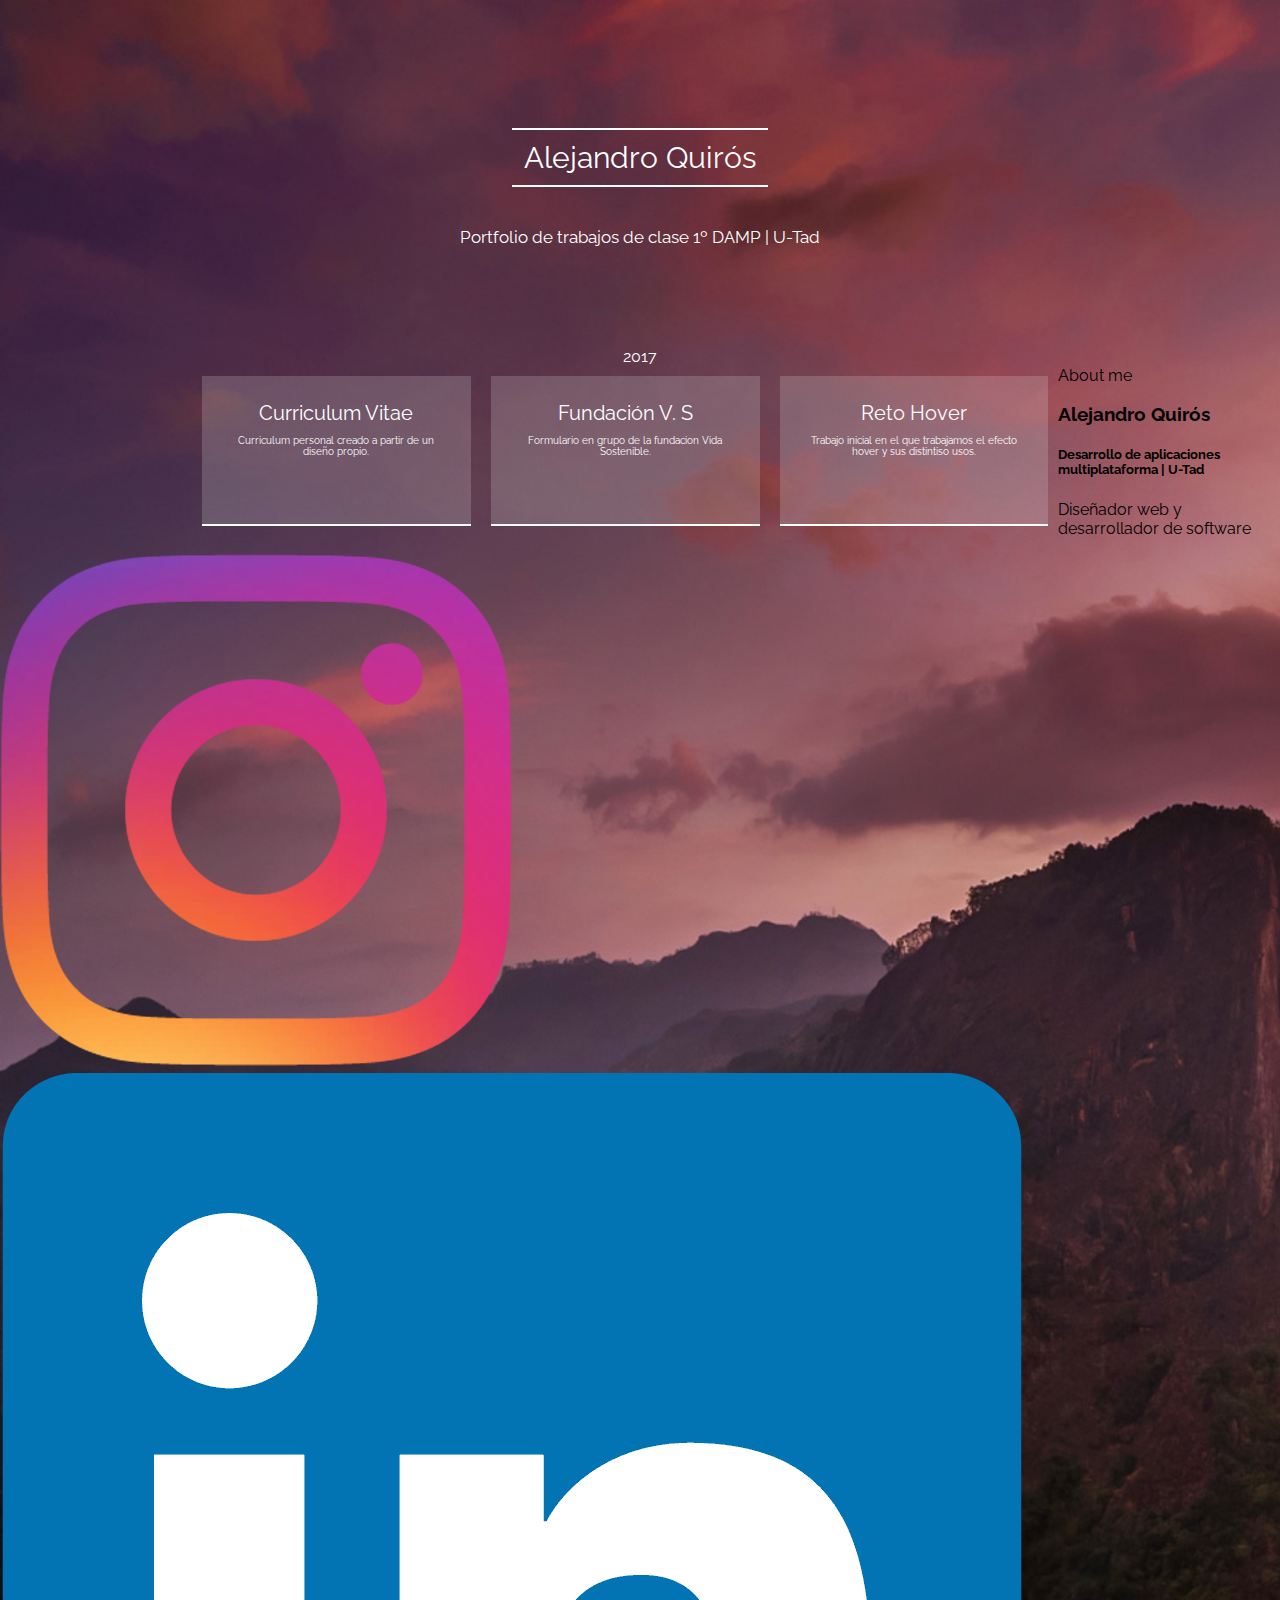
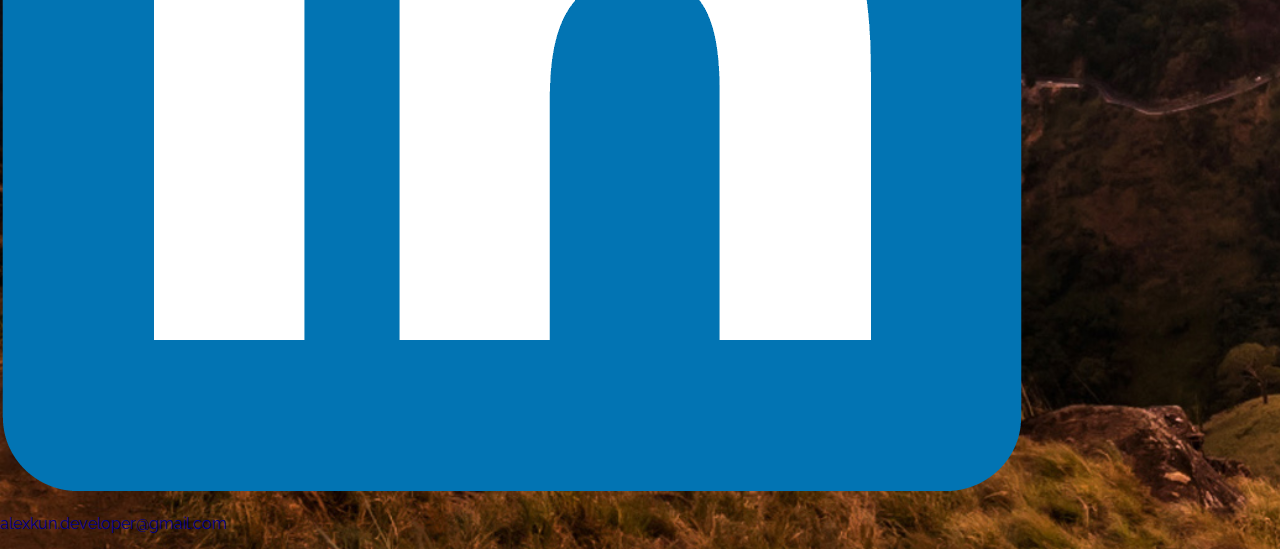
<file: index.html>
﻿<!DOCTYPE html>
<html lang="en" xmlns="http://www.w3.org/1999/xhtml">
<head>
    <meta charset="utf-8" name="viewport" content="width=device-width, initial-scale=1.0, maximum-scale=1.0, user-scalable=0" />
    <title>Alejandro Q - Portfolio </title>
    <link rel="stylesheet" type="text/css" href="css/style.css">
    <script src="js/script.js"></script>
    <link href="https://fonts.googleapis.com/css?family=Open+Sans" rel="stylesheet">
    <link href="https://fonts.googleapis.com/css?family=Raleway" rel="stylesheet"> 
    <link rel="shortcut icon" href="images/redico.png">
</head>
<body >
<div class="title" onclick="down()">Alejandro Quirós</div>
<div class="subtitle" onclick="down()">Portfolio de trabajos de clase 1º DAMP | U-Tad</div>
<div class="container" onclick="down()">

    <div class="asidemenu">
        <div class="separateline">2017</div>
        <div class="cont" id="id01">
            <!--Contenido con JSON -->
        </div>
            
        
    </div>
</div>
<div class="footerOff" onclick="aboutmeOff()" id="footer">
    About me
    
        <div class="aboutinfo">
            <div class="personalpic"></div>

            <h3>Alejandro Quirós</h3>
            <h5>Desarrollo de aplicaciones multiplataforma | U-Tad</h5>
            <p>Diseñador web y desarrollador de software</p>
            <a href="http://www.instagram.com/alexq96" class="social"  target="blank"><img src="images/logos/insta.png" class="social" alt="Alternate Text"/></a>
            <a href="https://www.linkedin.com/in/alejandro-quir%C3%B3s-navarro-492161120/" target="blank" class="social"><img src="images/logos/linkedin.png" class="social" alt="Alternate Text" /></a>
            <p class="email">alexkun.developer@gmail.com</p>
    </div>
    
</div>
</body>
</html>
</file>
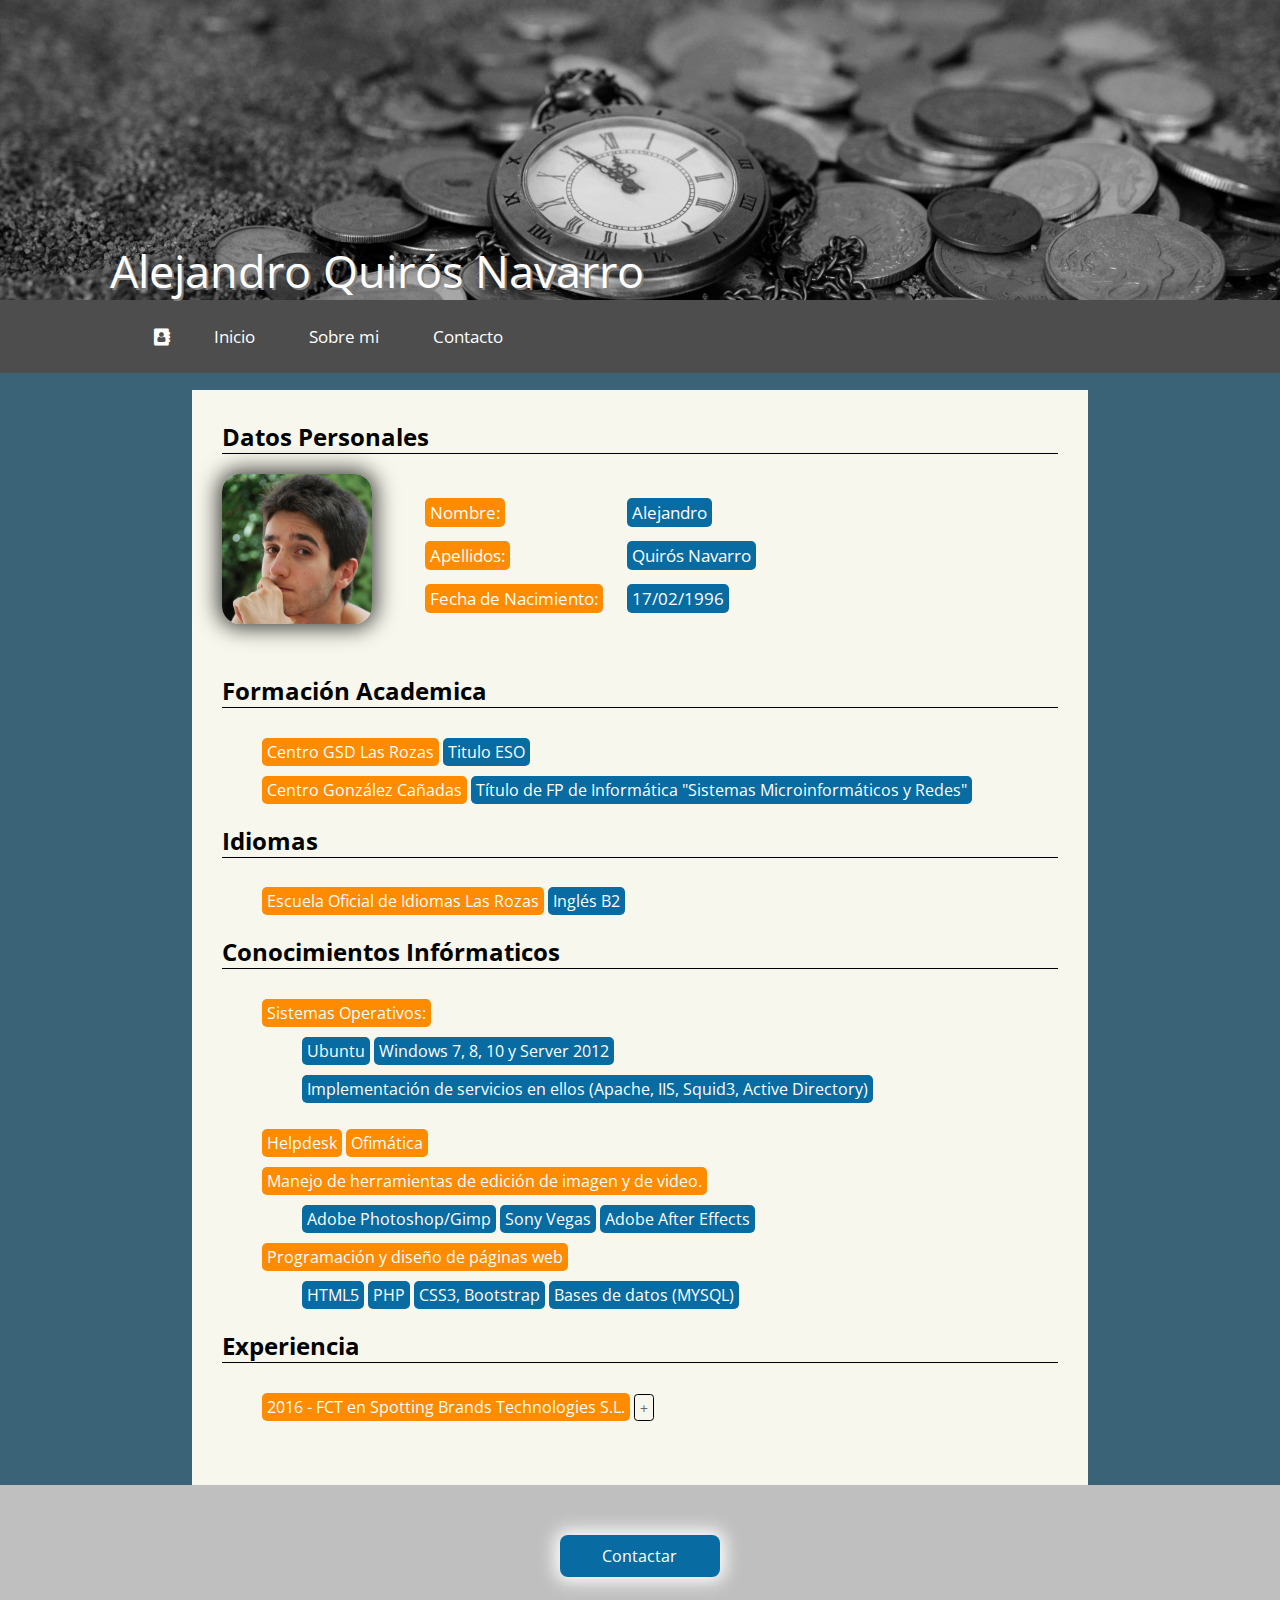
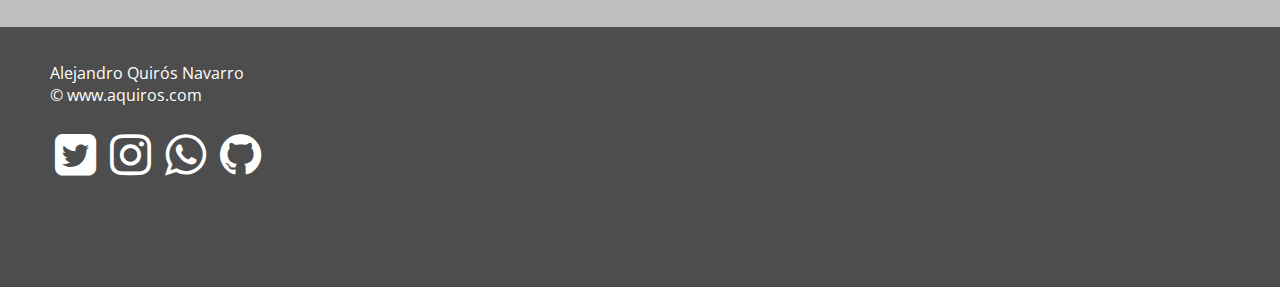
<file: cv/index.html>
﻿<!DOCTYPE html>
<html>
    <head>
        <meta charset="UTF-8">
        <title>Curriculum Vitae - Inicio</title>
         <link rel="stylesheet" type="text/css" href="css/style.css">
        <link rel="stylesheet" href="css/font-awesome.css">
        <link href="https://fonts.googleapis.com/css?family=Open+Sans" rel="stylesheet">
    </head>
    <body>
    <header>
        <div class="headerback">
            <p>Alejandro Quirós Navarro</p>
        </div>
        <nav class="navbar">
            
            <ul>
                <li><i class="fa fa-address-book" aria-hidden="true"></i></li>
                <li><a href="index.html">Inicio</a></li>
                <li><a href="aboutme.html">Sobre mi</a></li>
                <li><a href="contact.html">Contacto</a></li>
            </ul>
        </nav>
    </header>
    <div class="container ">
    <h2 class="subtitlediv">Datos Personales</h2>
        <div class="personaldata">
            <img class="adminpic <!--fa-spin-->" src="images/web.png" alt="profile picture" />
            <p>
                <table>
                    <tr>
                        <td>
                            <span class="orangediv">Nombre:</span>
                        </td>
                        <td>
                            <span class="bluediv">Alejandro</span>
                        </td>
                    </tr>
                    <tr>
                        <td>
                            <span class="orangediv">Apellidos:</span>
                        </td>
                        <td>
                            <span class="bluediv">Quirós Navarro</span>
                        </td>
                    </tr>
                    <tr>
                        <td>
                            <span class="orangediv">Fecha de Nacimiento:</span>
                        </td>
                        <td>
                            <span class="bluediv">17/02/1996</span>
                        </td>
                    </tr>
                </table>

            
        </div>
        <div class="section">
            <h2 class="subtitlediv">Formación Academica</h2>
            <ul>
               <li><span class="orangediv">Centro GSD Las Rozas</span> <span class="bluediv">Titulo ESO</span></li>
                <li><span class="orangediv">Centro González Cañadas</span> <span class="bluediv">Título de FP de
                Informática "Sistemas Microinformáticos y Redes"</span></li>
            </ul>

            <h2 class="subtitlediv">Idiomas</h2>
            <ul>
                <li><span class="orangediv">Escuela Oficial de Idiomas Las Rozas</span> <span class="bluediv">Inglés B2</span></li>

            </ul>
            <h2 class="subtitlediv">Conocimientos Infórmaticos</h2>
            <ul>
                <li> <span class="orangediv">Sistemas Operativos:</span> <br />
                    <ul>
                        <li class="bluediv">Ubuntu</li>
                        
                       <li class="bluediv"> Windows 7, 8, 10 y Server 2012</li>
                        
                        <li class="bluediv">Implementación de servicios en ellos (Apache, IIS, Squid3, Active Directory)</li>
                        
                    </ul>
                </li>
                </ul>
            <ul>
                <li class="orangediv">Helpdesk</li>
                <li class="orangediv">Ofimática</li>
                <li>
                    <span class="orangediv">Manejo de herramientas de edición de imagen y de video.</span>
                    <ul>
                        <li class="bluediv">Adobe Photoshop/Gimp</li>
                        <li class="bluediv">Sony Vegas</li>
                        <li class="bluediv">Adobe After Effects</li>
                    </ul>
                </li>
                <li><span class="orangediv">Programación y diseño de páginas web</span>
    <ul>
        <li class="bluediv">HTML5</li>
        <li class="bluediv">PHP</li>
        <li class="bluediv">CSS3, Bootstrap</li>
        <li class="bluediv">Bases de datos (MYSQL)</li>
    </ul>
</li>
            </ul>
            <h2 class="subtitlediv">Experiencia</h2>
            
            <div>
                <input type="checkbox" class="read-more-state" id="post-2" />

                
                    <span class="orangediv leftmarg"> 2016 - FCT en Spotting Brands Technologies S.L.</span>

                    <label for="post-1" class="read-more-trigger"></label>
            </div>

            <div>
                <input type="checkbox" class="read-more-state" id="post-1" />

                <ul class="read-more-wrap leftmarg">
                    <li class="read-more-target bluediv">Programación y diseño web.</li>
                    <li class="read-more-target bluediv">
                        Creación e implementación de portal web y sistema de
                        reportes dedicados a tiendas de telefonía.
                    </li>
                    <li class="read-more-target bluediv">Maquetación de la web <a target="_blank" href="http://www.mastelecomunicaciones.es">www.mastelecomunicaciones.es</a></li>
                </ul>

                
            </div>





        </div>
    </div>
    <div class="subfooter">
        <div class="contactbutton">
            <a href="contact.html">Contactar</a> 
        </div>
    </div>
    <div class="footer">

            <div class="footerpart">
                Alejandro Quirós Navarro<br />
                © www.aquiros.com <br />
                <div class="footericons1">
                    <i class="fa fa-twitter-square footericons fa-3x" aria-hidden="true"></i> 
                    <i class="fa fa-instagram footericons fa-3x" aria-hidden="true"></i>
                    <i class="fa fa-whatsapp footericons fa-3x" aria-hidden="true"></i>
                    <i class="fa fa-github footericons fa-3x" aria-hidden="true"></i>

                </div>
            </div>
            

    </div>
    </body>
</html>
</file>
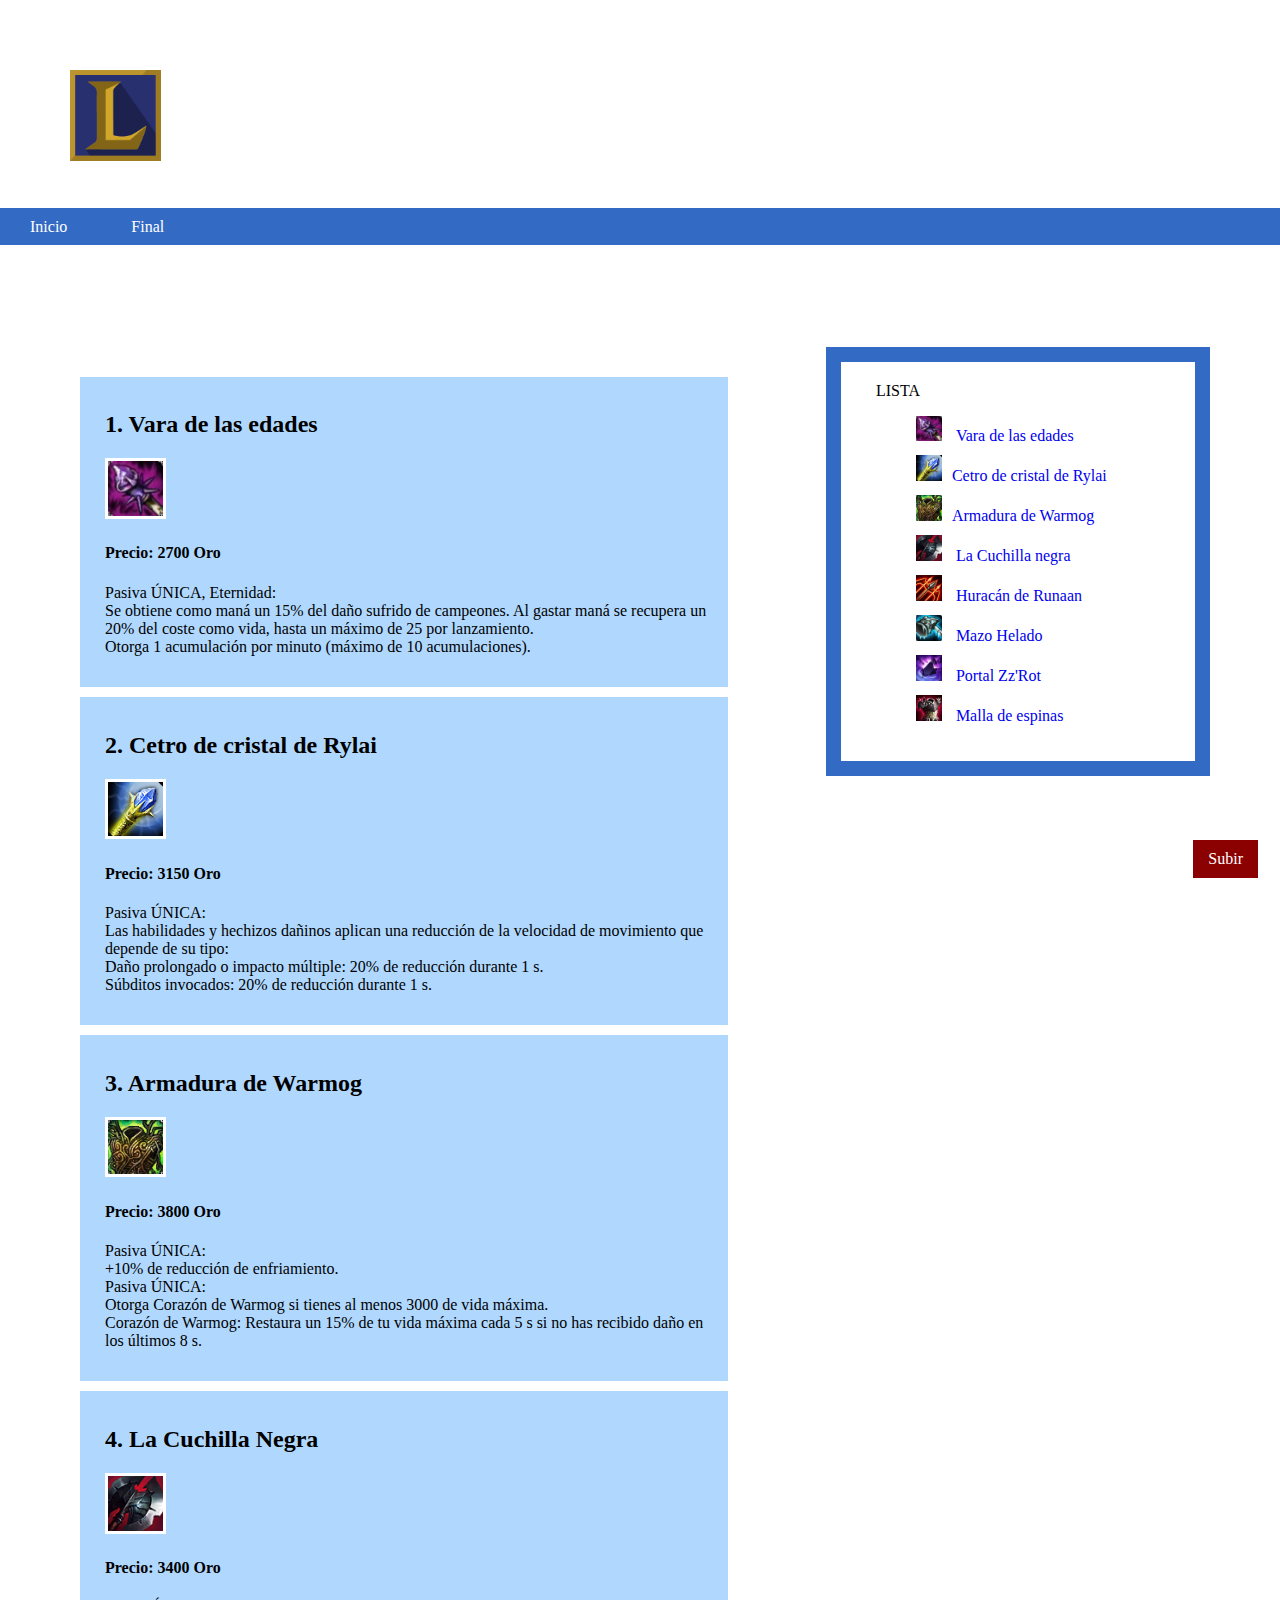
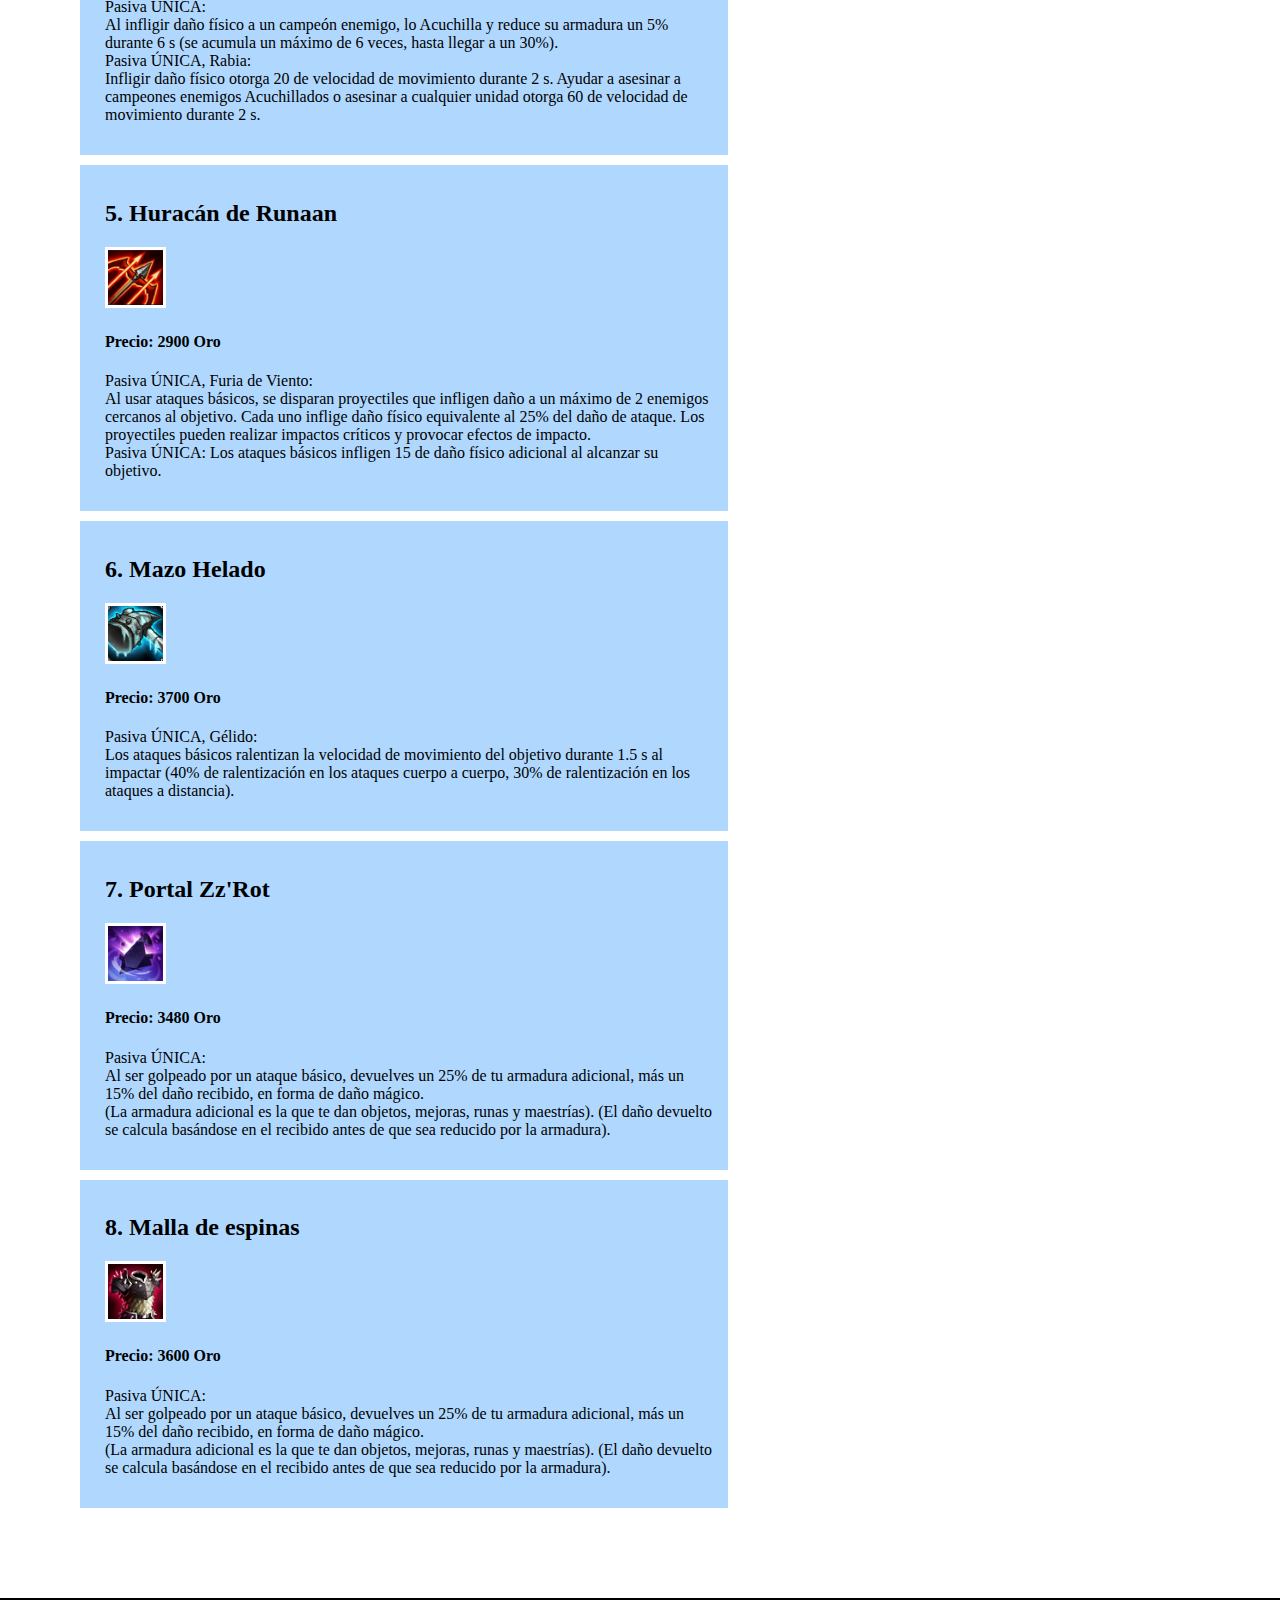
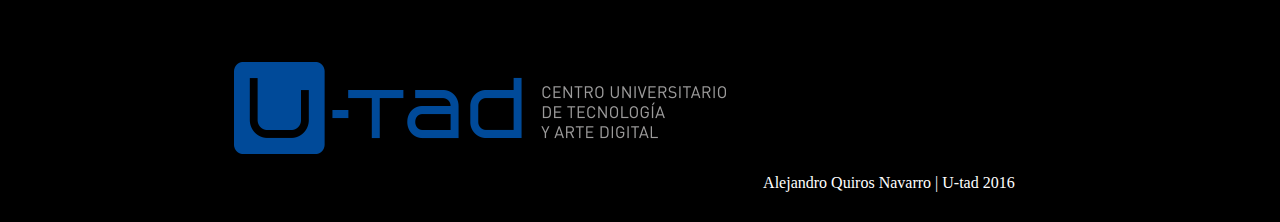
<file: glosario/index.html>
﻿<!DOCTYPE html>

<html lang="es" xmlns="http://www.w3.org/1999/xhtml">
<head>
    <meta charset="utf-8" />
    <title>LM_UD1_A06_Glosario_HTML</title>
    <link rel="stylesheet" type="text/css" href="css/style.css">
</head>
<body>

    <header  id="inicio">
        <img alt="imagen" src="images/icon.png" /><h1>League of Legends</h1>
    </header>
    <nav>
        <ul class="navmenu">
            <li><a href="#inicio">Inicio</a></li>
            
            <li><a href="#final">Final</a></li>
        </ul>
    </nav>



<div class="container">
    <h1 class="titlecolor">Lista de Objetos Favoritos</h1>


<div class="section">
    <article id="vara">
        <div class="firstitem">
            <h2>1. Vara de las edades</h2>
            <img src="images/rodages.jpeg" alt="img1" />
        </div>
    <h4>Precio: 2700 Oro</h4>
    <p>
        Pasiva ÚNICA, Eternidad:<br /> Se obtiene como maná un 15% del daño sufrido de campeones. Al gastar maná se recupera un 20% del coste como vida, hasta un máximo de 25 por lanzamiento.<br />
        Otorga 1 acumulación por minuto (máximo de 10 acumulaciones).
    </p>
    </article>

    <article id="rylai">
        <h2>2. Cetro de cristal de Rylai</h2>
        <img src="images/rylai.png" alt="img2" />
        <h4>Precio: 3150 Oro</h4>
        <p>
            Pasiva ÚNICA: <br />Las habilidades y hechizos dañinos aplican una reducción de la velocidad de movimiento que depende de su tipo:<br />

            Daño prolongado o impacto múltiple: 20% de reducción durante 1 s.<br />
            Súbditos invocados: 20% de reducción durante 1 s.

        </p>
    </article>

    <article id="armadura">
        <h2>3. Armadura de Warmog</h2>
        <img src="images/warmog.png" alt="img3" />
        <h4>Precio: 3800 Oro</h4>
        <p>
            Pasiva ÚNICA:<br /> +10% de reducción de enfriamiento.<br />
            Pasiva ÚNICA:<br /> Otorga Corazón de Warmog si tienes al menos 3000 de vida máxima.<br />

            Corazón de Warmog: Restaura un 15% de tu vida máxima cada 5 s si no has recibido daño en los últimos 8 s.<br />
        </p>
    </article>

    <article id="cuchilla">
        <h2>4. La Cuchilla Negra</h2>
        <img src="images/cuchilla.png" alt="img4" />
        <h4>Precio: 3400 Oro</h4>
        <p>
            Pasiva ÚNICA: <br />Al infligir daño físico a un campeón enemigo, lo Acuchilla y reduce su armadura un 5% durante 6 s (se acumula un máximo de 6 veces, hasta llegar a un 30%).<br />
            Pasiva ÚNICA, Rabia: <br />Infligir daño físico otorga 20 de velocidad de movimiento durante 2 s. Ayudar a asesinar a campeones enemigos 
            Acuchillados o asesinar a cualquier unidad otorga 60 de velocidad de movimiento durante 2 s.
        </p>
    </article>

    <article id="huracan">
        <h2>5. Huracán de Runaan</h2>
        <img src="images/huracan.png" alt="img5" />
        <h4>Precio: 2900 Oro</h4>
        <p>
            Pasiva ÚNICA, Furia de Viento:<br /> Al usar ataques básicos, se disparan proyectiles que infligen daño a un máximo de 2 enemigos 
            cercanos al objetivo. Cada uno inflige daño físico equivalente al 25% del daño de ataque. Los proyectiles pueden realizar impactos críticos y provocar efectos de impacto.<br />
            Pasiva ÚNICA: Los ataques básicos infligen 15 de daño físico adicional al alcanzar su objetivo.
        </p>
    </article>

    <article id="mazo">
        <h2>6. Mazo Helado</h2>
        <img src="images/mazo.png" alt="img6" />
        <h4>Precio: 3700 Oro</h4>
        <p>
            Pasiva ÚNICA, Gélido:<br /> Los ataques básicos ralentizan la velocidad de movimiento del objetivo durante 1.5 s al impactar 
            (40% de ralentización en los ataques cuerpo a cuerpo, 30% de ralentización en los ataques a distancia).
        </p>
    </article>

    <article id="zz">
        <h2>7. Portal Zz'Rot</h2>
        <img src="images/portal.png" alt="img7" />
        <h4>Precio: 3480 Oro</h4>
        <p>
            Pasiva ÚNICA:<br /> Al ser golpeado por un ataque básico, devuelves un 25% de tu armadura adicional, más un 15% del daño recibido, en forma de daño mágico.<br />

            (La armadura adicional es la que te dan objetos, mejoras, runas y maestrías).
            (El daño devuelto se calcula basándose en el recibido antes de que sea reducido por la armadura).
        </p>
    </article>

    <article id="malla">
        <h2>8. Malla de espinas</h2>
        <img src="images/malla.png" alt="img8" />
        <h4>Precio: 3600 Oro</h4>
        <p>
            Pasiva ÚNICA:<br /> Al ser golpeado por un ataque básico, devuelves un 25% de tu armadura adicional, más un 15% del daño recibido, en forma de daño mágico.<br />

            (La armadura adicional es la que te dan objetos, mejoras, runas y maestrías).
            (El daño devuelto se calcula basándose en el recibido antes de que sea reducido por la armadura).
        </p>
    </article>
</div>




<aside>
    <span class="lista">Lista</span> <br />
    <ul class="sidebar">
        <li> <img alt="img8" src="images/rodages.jpeg" class="icon" />  <a href="#vara">Vara de las edades</a></li>
        <li><img  alt="img8" src="images/rylai.png" class="icon" /><a href="#rylai">Cetro de cristal de Rylai</a></li>
        <li><img  alt="img8" src="images/warmog.png" class="icon" /><a href="#armadura">Armadura de Warmog</a></li>
        <li><img  alt="img8" src="images/cuchilla.png" class="icon" /><a href="#cuchilla"> La Cuchilla negra</a></li>
        <li><img alt="img8" src="images/huracan.png" class="icon" /><a href="#huracan"> Huracán de Runaan</a></li>
        <li><img alt="img8" src="images/mazo.png" class="icon" /><a href="#mazo"> Mazo Helado</a></li>
        <li><img alt="img8" src="images/portal.png" class="icon" /><a href="#zz"> Portal Zz'Rot</a></li>
        <li><img alt="img8" src="images/malla.png" class="icon" /><a href="#malla"> Malla de espinas</a></li>
    </ul>
</aside>







</div>
    <div class="goup">
        <a href="#inicio">Subir</a>
    </div>
<footer id="final">
<img src="images/logo.png"  alt="img8"/> Alejandro Quiros Navarro | U-tad 2016 
</footer>

</body>
</html>
</file>
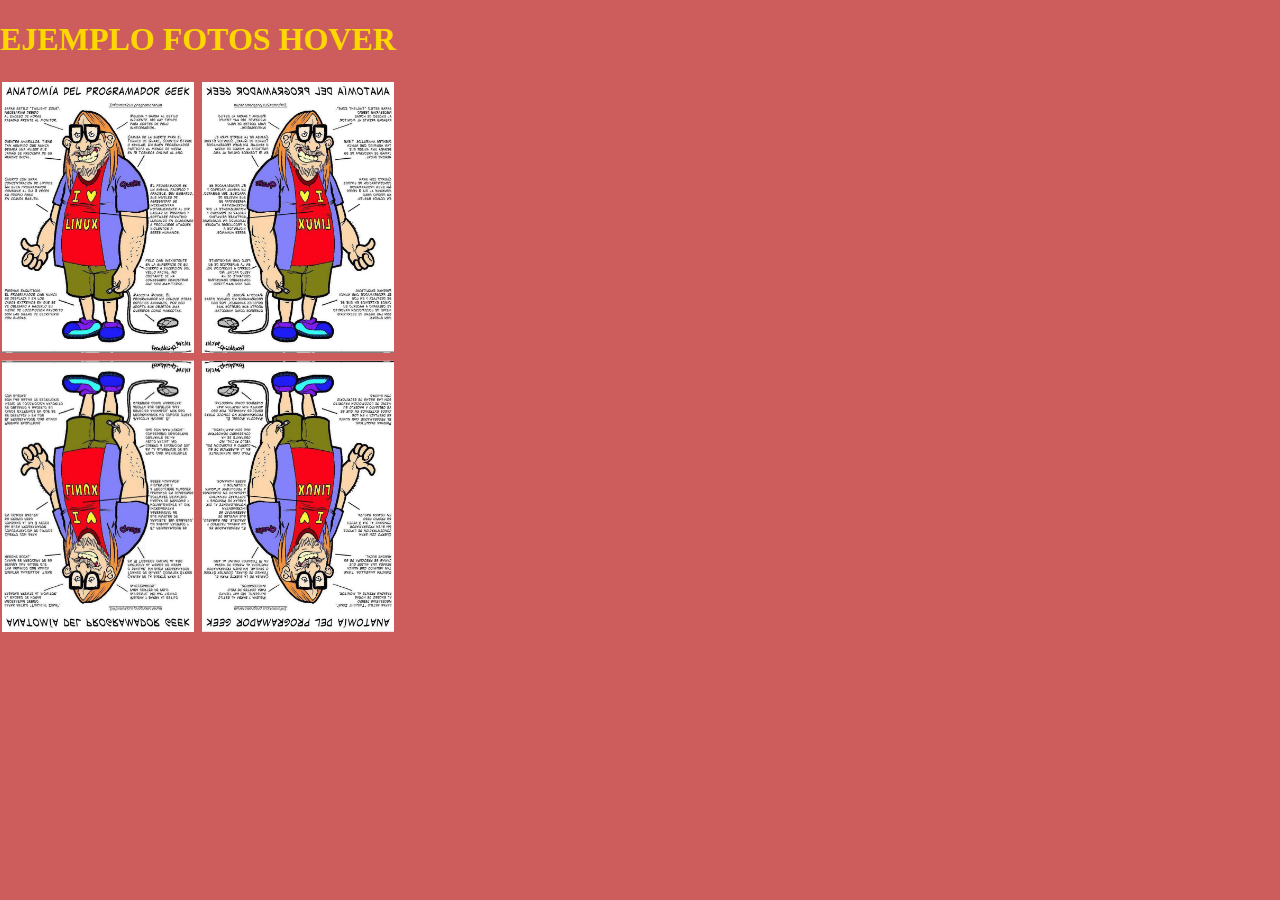
<file: reto/index.html>
﻿<!DOCTYPE html>

<html lang="en" xmlns="http://www.w3.org/1999/xhtml">
<head>
    <meta charset="utf-8" />
    <link rel="stylesheet" type="text/css" href="css/style.css">
    <title>Fotos hover</title>
</head>
<body>
<h1>EJEMPLO FOTOS HOVER</h1>

<img src="images/geek.jpg" alt="geek" />

<img class="rotateH img2" src="images/geek.jpg" alt="geek" /><br />

<img class="rotateV img3" src="images/geek.jpg" alt="geek" />

<img class="rotateV img4" src="images/geek.jpg" alt="geek" />
</body>
</html>
</file>
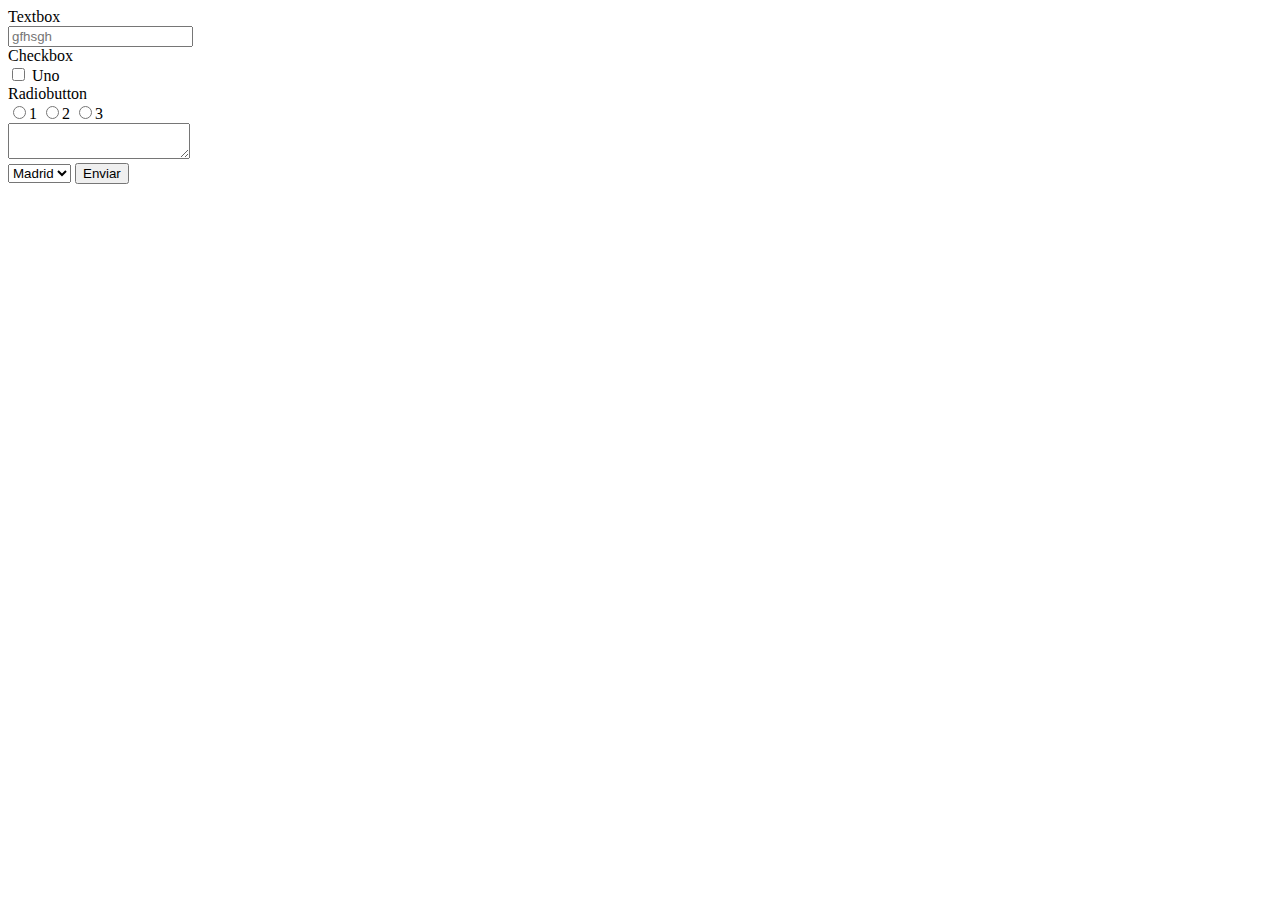
<file: formulario/teoria/index.html>
<!DOCTYPE html>

<html lang="en" xmlns="http://www.w3.org/1999/xhtml">
<head>
    <meta charset="utf-8" />
    <title></title>
    </head>
    <body>
        <form action="pagina.php" method="POST">
            Textbox<br />
            <input type="text" name="text" placeholder="gfhsgh"  /><br />

            Checkbox<br />
            <input type="checkbox" name="uno" value="uno" id="unocheck"/> <label for="unocheck">Uno</label>

            <br />
            Radiobutton<br />
            <input type="radio" name="edad" value="1" />1
            <input type="radio" name="edad" value="2" />2
            <input type="radio" name="edad" value="3" />3

            <br />
            <textarea></textarea>

            <br />
            <select name="provincia">
            <option>Madrid</option>
                <option value="madrid">Madrid</option>
                <option>Madrid</option>
                <option>Madrid</option>
            </select>

            <input type="submit" value="Enviar" />
        </form>
    </body>
</file>
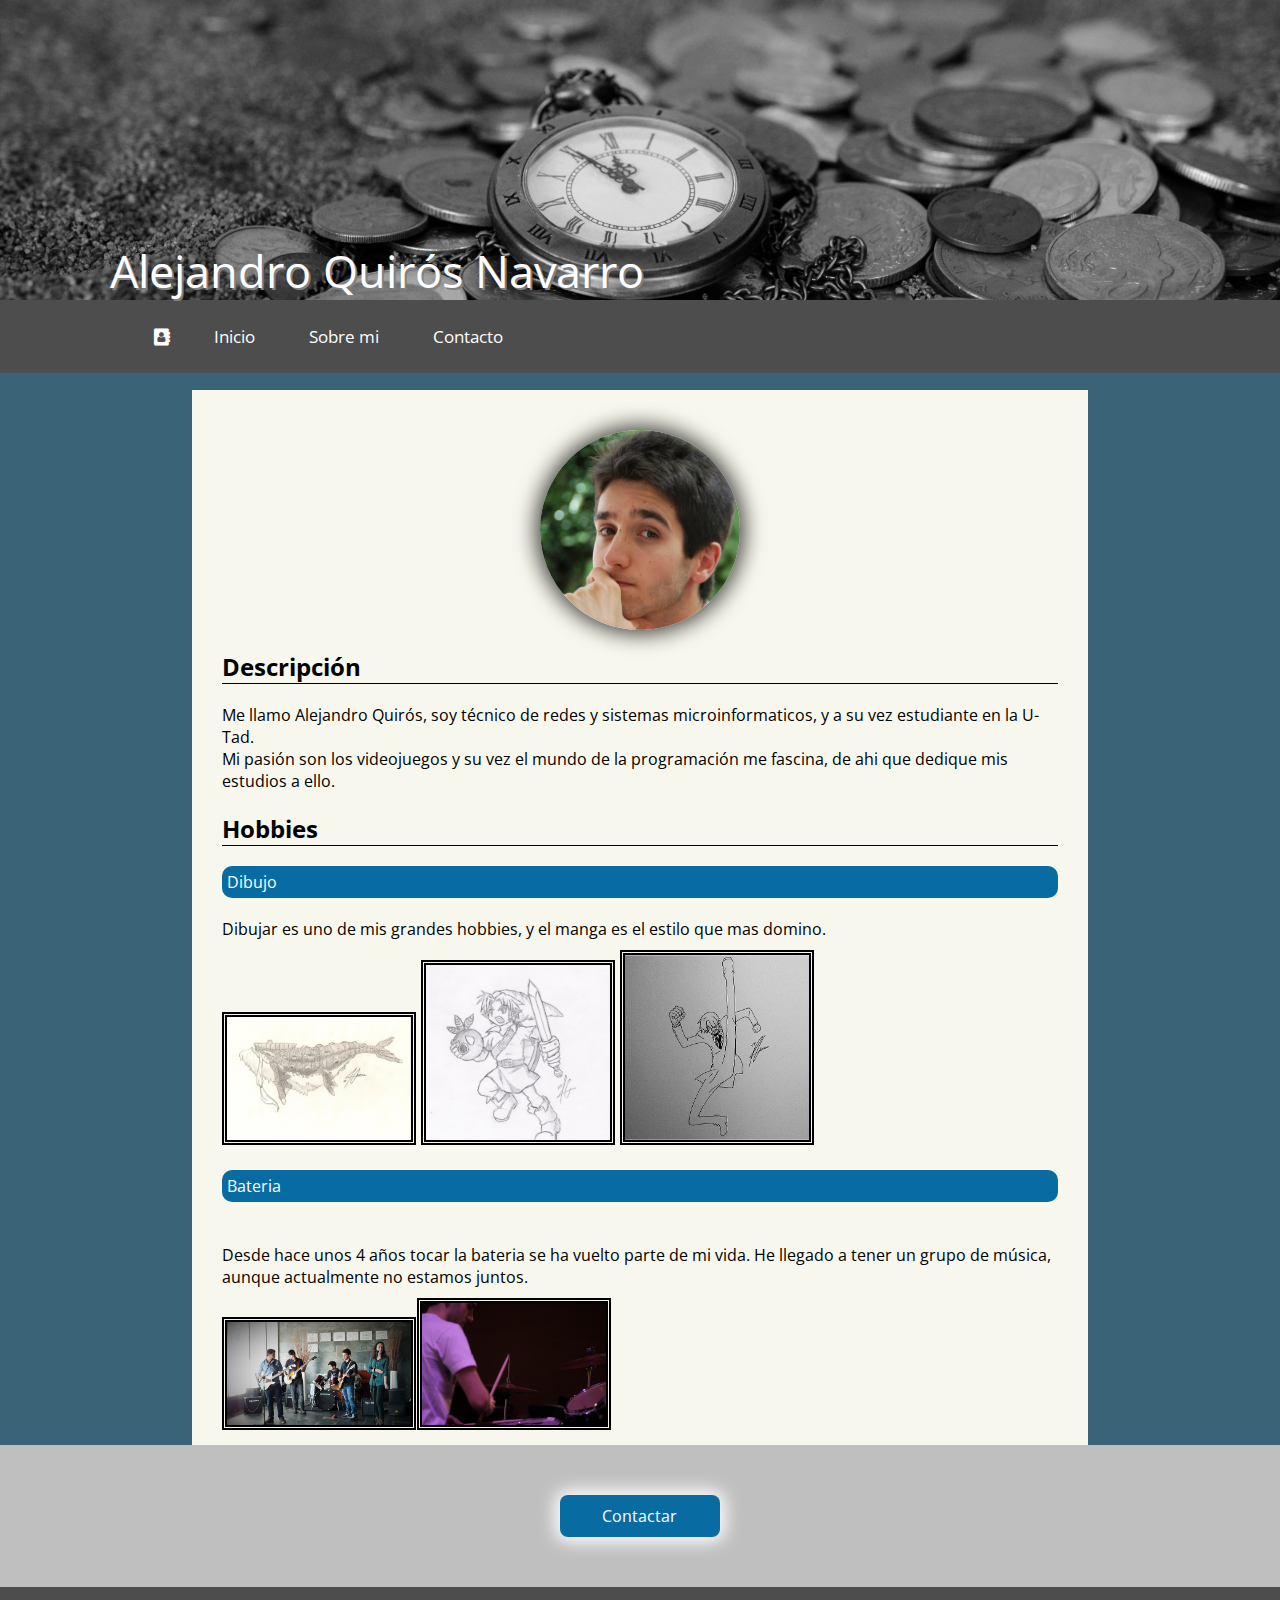
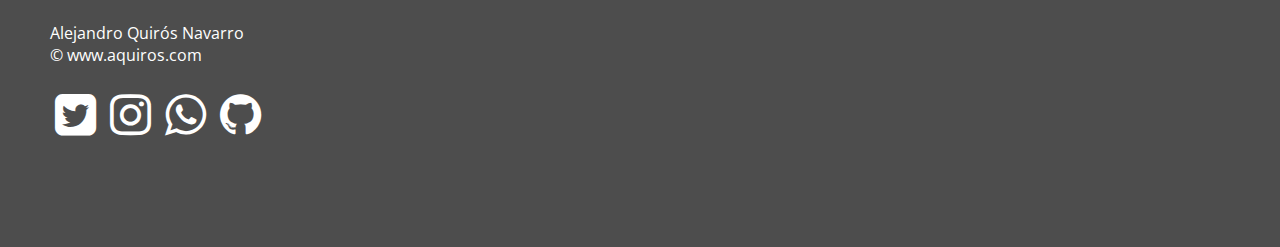
<file: cv/aboutme.html>
﻿<!DOCTYPE html>
<html>
    <head>
        <meta charset="UTF-8">
        <title>Curriculum Vitae - Sobre mi</title>
         <link rel="stylesheet" type="text/css" href="css/style.css">
        <link rel="stylesheet" href="css/font-awesome.css">
        <link href="https://fonts.googleapis.com/css?family=Open+Sans" rel="stylesheet">
    </head>
    <body>
    <header>
        <div class="headerback">
            <p>Alejandro Quirós Navarro</p>
        </div>
        <nav class="navbar">
            
            <ul>
                <li><i class="fa fa-address-book" aria-hidden="true"></i></li>
                <li><a href="index.html">Inicio</a></li>
                <li><a href="aboutme.html">Sobre mi</a></li>
                <li><a href="contact.html">Contacto</a></li>
            </ul>
        </nav>
    </header>
    <div class="container ">
    
        <div class="section">
            <img class="hobbiepic" src="images/web.png" alt="profile picture" />
            <h2 class="subtitlediv">Descripción</h2>
            <p>
                Me llamo Alejandro Quirós, soy técnico de redes y sistemas microinformaticos, y a su vez estudiante en la U-Tad.<br>
                Mi pasión son los videojuegos y su vez el mundo de la programación me fascina, de ahi que dedique mis estudios a ello.
            </p>

            <h2 class="subtitlediv">Hobbies</h2>
            <div class="hobsec">Dibujo</div>
                Dibujar es uno de mis grandes hobbies, y el manga es el estilo que mas domino.
                <br>
            <img src="images/narishu.jpg" alt="" class="imghob">
            <img src="images/link.jpg" alt="" class="imghob">
            <img src="images/sanji.png" alt="" class="imghob">

            <div class="hobsec">Bateria</div><br>
            Desde hace unos 4 años tocar la bateria se ha vuelto parte de mi vida. He llegado a tener un grupo de música, aunque actualmente
            no estamos juntos.
                <br>
            <img src="images/bateria.jpg" alt="" class="imghob"><img src="images/bateria2.jpg" alt="" class="imghob">



        </div>
    </div>
    <div class="subfooter">
        <div class="contactbutton">
            <a href="contact.html">Contactar</a> 
        </div>
    </div>
    <div class="footer">

            <div class="footerpart">
                Alejandro Quirós Navarro<br />
                © www.aquiros.com <br />
                <div class="footericons1">
                    <i class="fa fa-twitter-square footericons fa-3x" aria-hidden="true"></i> 
                    <i class="fa fa-instagram footericons fa-3x" aria-hidden="true"></i>
                    <i class="fa fa-whatsapp footericons fa-3x" aria-hidden="true"></i>
                    <i class="fa fa-github footericons fa-3x" aria-hidden="true"></i>

                </div>
            </div>
            

    </div>
    </body>
</html>
</file>
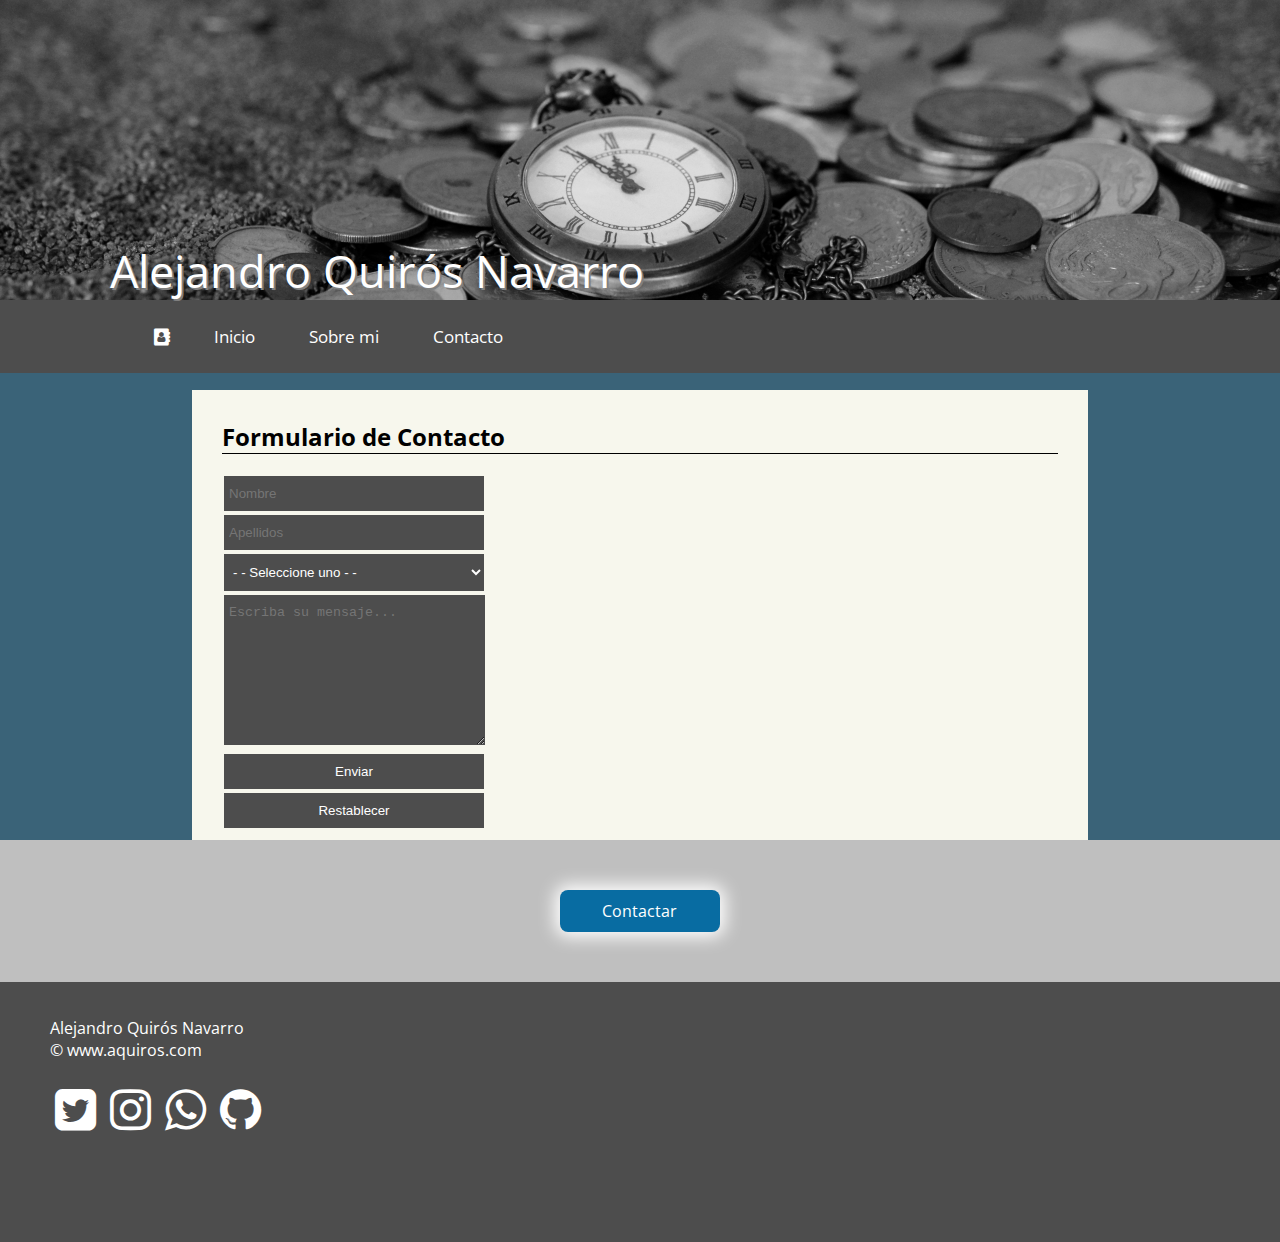
<file: cv/contact.html>
﻿<!DOCTYPE html>
<html>
    <head>
        <meta charset="UTF-8">
        <title>Curriculum Vitae - Contacto</title>
         <link rel="stylesheet" type="text/css" href="css/style.css">
        <link rel="stylesheet" href="css/font-awesome.css">
        <link href="https://fonts.googleapis.com/css?family=Open+Sans" rel="stylesheet">
    </head>
    <body>
    <header>
        <div class="headerback">
            <p>Alejandro Quirós Navarro</p>
        </div>
        <nav class="navbar">
            
            <ul>
                <li><i class="fa fa-address-book" aria-hidden="true"></i></li>
                <li><a href="index.html">Inicio</a></li>
                <li><a href="aboutme.html">Sobre mi</a></li>
                <li><a href="contact.html">Contacto</a></li>
            </ul>
        </nav>
    </header>
    <div class="container ">
    <h2 class="subtitlediv">Formulario de Contacto</h2>
        <form action="submit.html" method="POST">
            <input type="text" name="name" value="" placeholder="Nombre" required /><br />
            <input type="text" name="surname" value="" placeholder="Apellidos" required/><br />
            <select>
                <option>- - Seleccione uno - -</option>
                <option>Hombre</option>
                <option>Mujer</option>
                <option>Otro</option>
            </select><br />
            <textarea placeholder="Escriba su mensaje..."></textarea>  
            <br />   
            <input type="submit"  value="Enviar" /><br />
            <input type="reset" value="Restablecer" />  
                 
        </form>



    </div>
    <div class="subfooter">
        <div class="contactbutton">
            <a href="#">Contactar</a> 
        </div>
    </div>
    <div class="footer">

            <div class="footerpart">
                Alejandro Quirós Navarro<br />
                © www.aquiros.com <br />
                <div class="footericons1">
                    <i class="fa fa-twitter-square footericons fa-3x" aria-hidden="true"></i> 
                    <i class="fa fa-instagram footericons fa-3x" aria-hidden="true"></i>
                    <i class="fa fa-whatsapp footericons fa-3x" aria-hidden="true"></i>
                    <i class="fa fa-github footericons fa-3x" aria-hidden="true"></i>

                </div>
            </div>
            

    </div>
    </body>
</html>
</file>
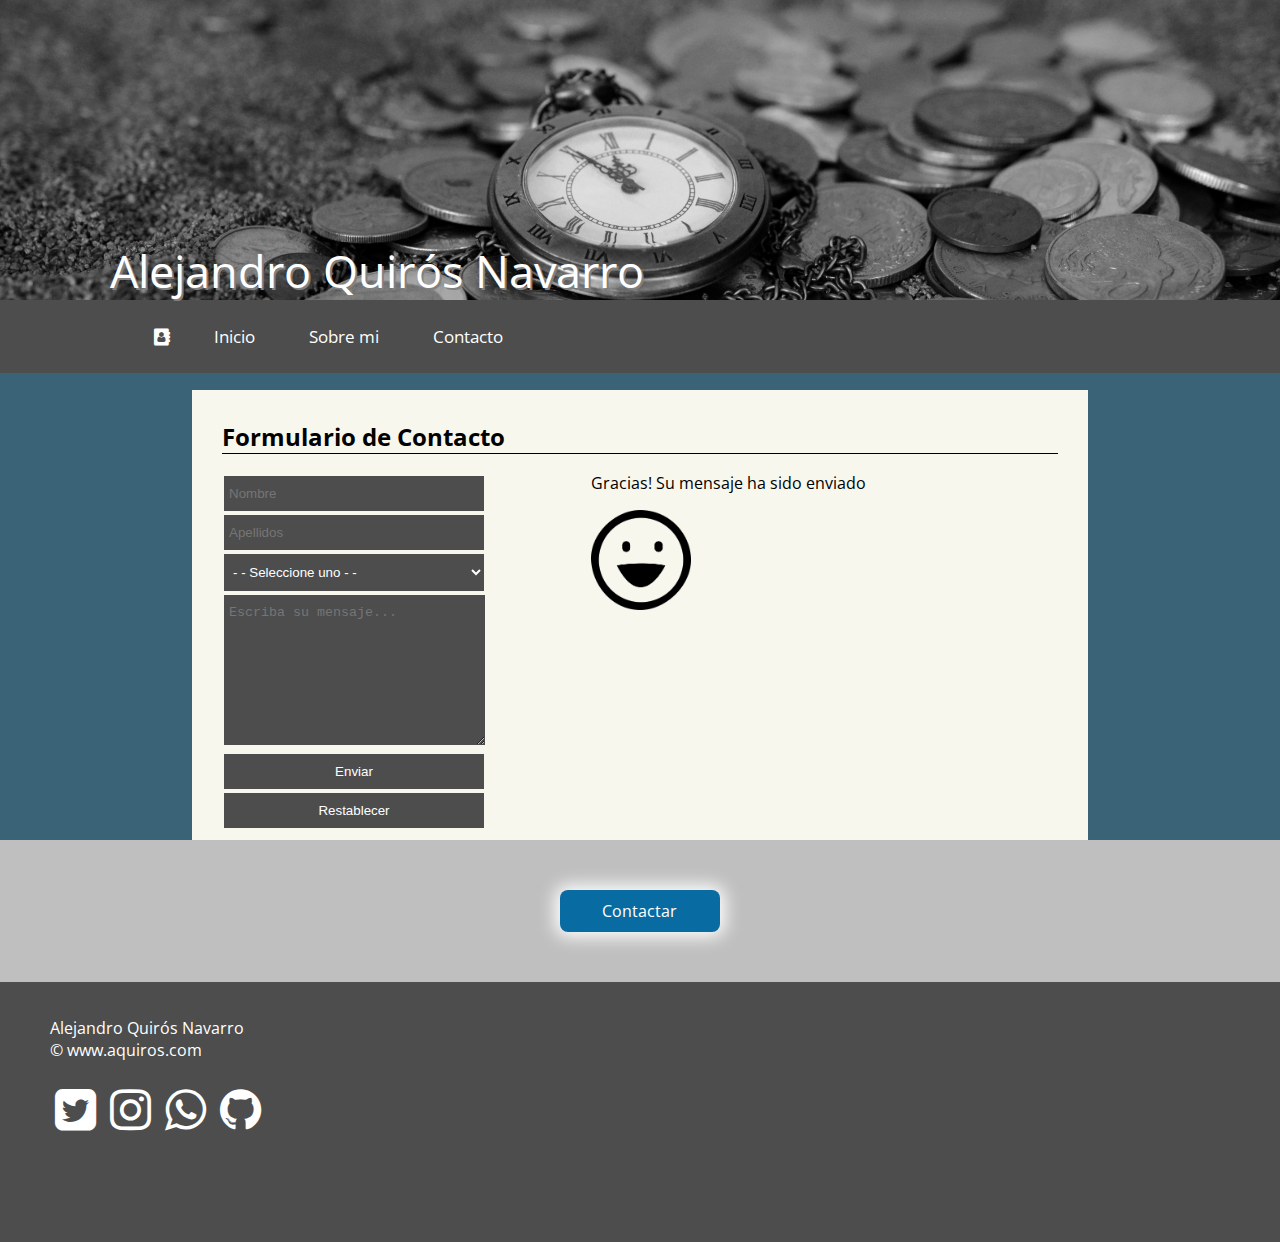
<file: cv/submit.html>
﻿<!DOCTYPE html>
<html>
    <head>
        <meta charset="UTF-8">
        <title>Curriculum Vitae - Contacto</title>
         <link rel="stylesheet" type="text/css" href="css/style.css">
        <link rel="stylesheet" href="css/font-awesome.css">
        <link href="https://fonts.googleapis.com/css?family=Open+Sans" rel="stylesheet">
    </head>
    <body>
    <header>
        <div class="headerback">
            <p>Alejandro Quirós Navarro</p>
        </div>
        <nav class="navbar">
            
            <ul>
                <li><i class="fa fa-address-book" aria-hidden="true"></i></li>
                <li><a href="index.html">Inicio</a></li>
                <li><a href="aboutme.html">Sobre mi</a></li>
                <li><a href="contact.html">Contacto</a></li>
            </ul>
        </nav>
    </header>
    <div class="container ">
    <h2 class="subtitlediv">Formulario de Contacto</h2>
        <form action="submit.html" method="POST">
            <input type="text" name="name" value="" placeholder="Nombre" required /><br />
            <input type="text" name="surname" value="" placeholder="Apellidos" required /><br />
            <select>
                <option>- - Seleccione uno - -</option>
                <option>Hombre</option>
                <option>Mujer</option>
                <option>Otro</option>
            </select><br />
            <textarea placeholder="Escriba su mensaje..."></textarea>
            <br />
            <input type="submit" value="Enviar" /><br />
            <input type="reset" value="Restablecer" />

        </form>
        <div class="greetings">
            <p>Gracias! Su mensaje ha sido enviado</p>
            <img class="smile" src="images/smile.png" alt="smile" />
            
        </div>



    </div>
    <div class="subfooter">
        <div class="contactbutton">
            <a href="#">Contactar</a> 
        </div>
    </div>
    <div class="footer">

            <div class="footerpart">
                Alejandro Quirós Navarro<br />
                © www.aquiros.com <br />
                <div class="footericons1">
                    <i class="fa fa-twitter-square footericons fa-3x" aria-hidden="true"></i> 
                    <i class="fa fa-instagram footericons fa-3x" aria-hidden="true"></i>
                    <i class="fa fa-whatsapp footericons fa-3x" aria-hidden="true"></i>
                    <i class="fa fa-github footericons fa-3x" aria-hidden="true"></i>

                </div>
            </div>
            

    </div>
    </body>
</html>
</file>
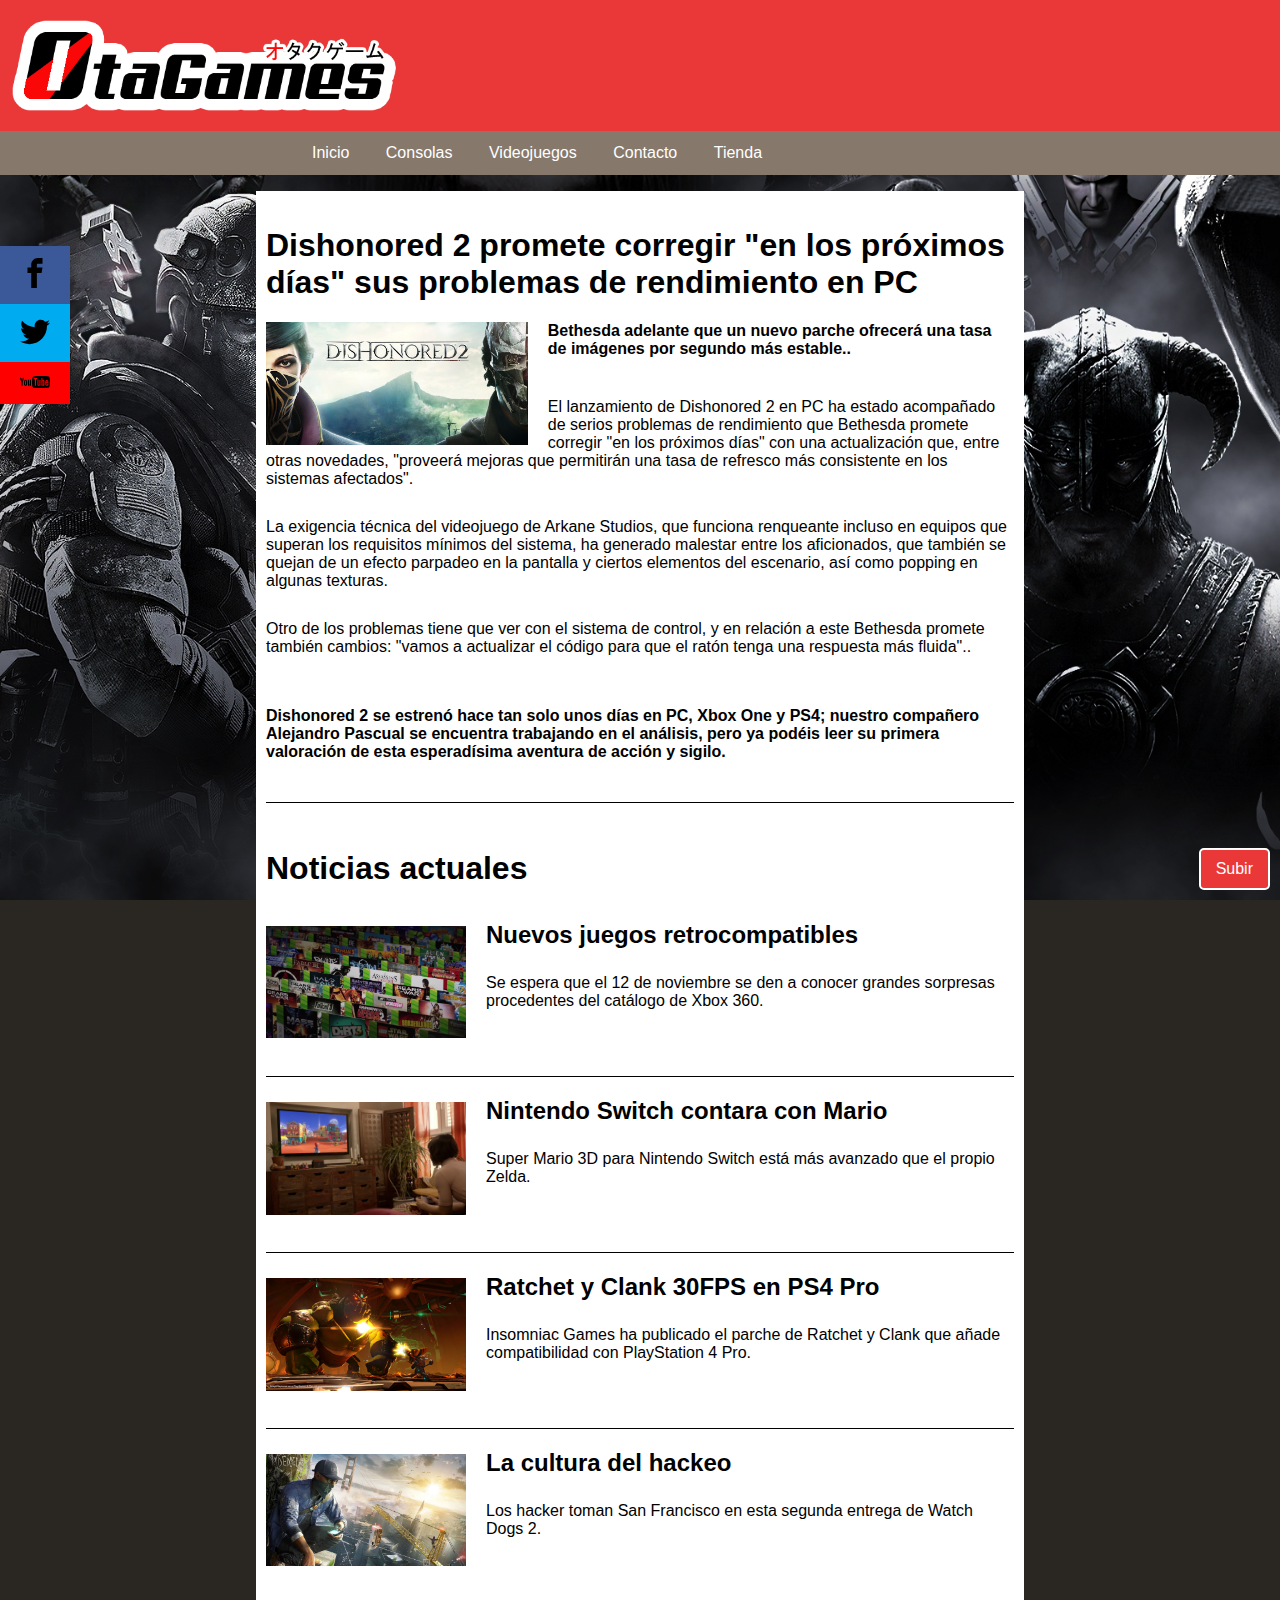
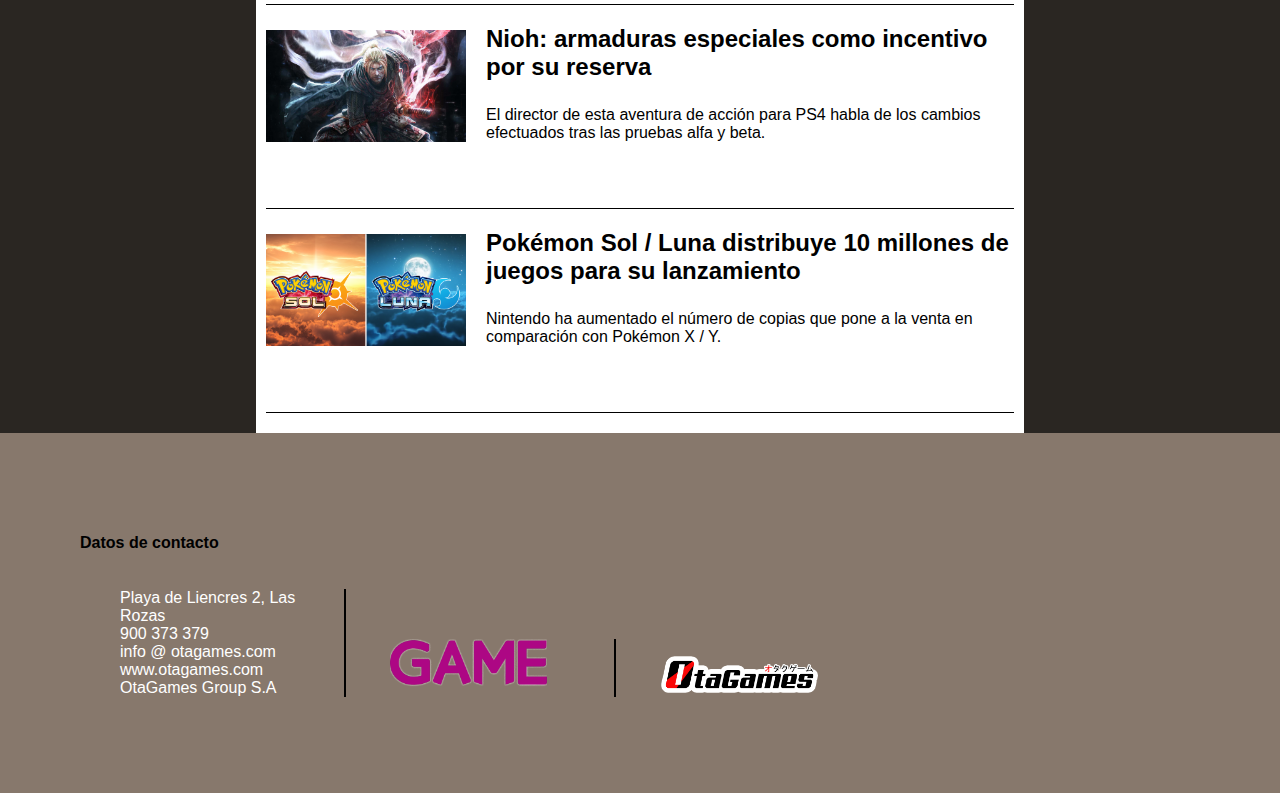
<file: otagames/noticias/Dishonored2.html>
﻿<!DOCTYPE html>
<html lang="es">
<head>
    <meta charset="UTF-8">
    <title>OtaGames - Dishonored</title>
    <link rel="stylesheet" type="text/css" href="../css/style.css">
    <link rel="icon" type="image/png" href="../images/icon.png">
</head>

<body>
    <!--header-->
    <header id="inicio">
        <img class="logoimg" src="../images/logo1.png" alt="">
        <nav class="mainnav">
            <ul>
                <li class="navli"><a href="../index.html">Inicio</a></li>
                <li class="navli"><a href="../consolas.html">Consolas</a></li>
                <li class="navli"><a href="../videojuegos.html">Videojuegos</a></li>
                <li class="navli"><a href="../contacto.html">Contacto</a></li>
                <li class="navli"><a href="https://www.game.es/">Tienda</a></li>

            </ul>
        </nav>
    </header>

    <div class="social">
        <ul>
            <li><a href="https://es-es.facebook.com/VideojuegosGAME" target="_blank" class="icon-facebook"><img src="../images/social/facebook%20(1).svg" alt="logofacebook" width="30"></a></li>
            <li><a href="https://twitter.com/videojuegosgame?lang=es" target="_blank" class="icon-twitter"><img src="../images/social/twitter.svg" alt="logotwitter" width="30"> </a></li>
            <li><a href="https://gaming.youtube.com/" target="_blank" class="icon-youtube2"><img src="../images/social/youtube.svg" alt="logoyoutube" width="30"></a></li>
        </ul>

    </div>
    <div class="goup">
        <a href="#inicio">Subir</a>
    </div>
    <!--container-->
    <div class="container">
        <div class="imgnoticias">
            <article>
                <h1>Dishonored 2 promete corregir "en los próximos días" sus problemas de rendimiento en PC</h1>

                <img src="../images/dishonored2noticia.jpg" alt="sony" />



                <h4>Bethesda adelante que un nuevo parche ofrecerá una tasa de imágenes por segundo más estable..</h4>
                <br />
                <p>
                    El lanzamiento de Dishonored 2 en PC ha estado acompañado de serios problemas de rendimiento que Bethesda promete corregir "en los próximos días" con una actualización que, entre otras novedades, "proveerá mejoras que permitirán una tasa de refresco más consistente en los sistemas afectados".
                </p>

                <p>
                    La exigencia técnica del videojuego de Arkane Studios, que funciona renqueante incluso en equipos que superan los requisitos mínimos del sistema, ha generado malestar entre los aficionados, que también se quejan de un efecto parpadeo en la pantalla y ciertos elementos del escenario, así como popping en algunas texturas.
                </p>


                <p>Otro de los problemas tiene que ver con el sistema de control, y en relación a este Bethesda promete también cambios: "vamos a actualizar el código para que el ratón tenga una respuesta más fluida"..</p>



                <h4> Dishonored 2 se estrenó hace tan solo unos días en PC, Xbox One y PS4; nuestro compañero Alejandro Pascual se encuentra trabajando en el análisis, pero ya podéis leer su primera valoración de esta esperadísima aventura de acción y sigilo.  </h4>





            </article>
        </div>
        <article>
            <!--noticias-->
            <h1>Noticias actuales</h1>
            <br />
            <img src="../images/xbox.png" alt="Imagen 1" />

            <h2><a href="xbox.html">Nuevos juegos retrocompatibles</a></h2>
            <p>Se espera que el 12 de noviembre se den a conocer grandes sorpresas procedentes del catálogo de Xbox 360.</p>

        </article>
        <article>
            <img src="../images/nintendo.jpg" alt="Imagen 1" />
            <h2><a href="nintendo.html">Nintendo Switch contara con Mario</a></h2>
            <p>Super Mario 3D para Nintendo Switch está más avanzado que el propio Zelda.</p>
        </article>
        <article>
            <img src="../images/ps4.jpg" alt="Imagen 1" />
            <h2><a href="sony.html">Ratchet y Clank 30FPS en PS4 Pro</a></h2>
            <p>Insomniac Games ha publicado el parche de Ratchet y Clank que añade compatibilidad con PlayStation 4 Pro.</p>
        </article>
        <article>
            <img src="../images/watch_dogs_2-noticia.jpg" alt="" />
            <h2><a href="../noticias/WatchDogs2.html">La cultura del hackeo</a></h2>
            <p>Los hacker toman San Francisco en esta segunda entrega de Watch Dogs 2.</p>
        </article>
        <article>
            <img src="../images/nioh-news.jpg" alt="" />
            <h2><a href="../noticias/Nioh.html">Nioh: armaduras especiales como incentivo por su reserva</a></h2>
            <p>El director de esta aventura de acción para PS4 habla de los cambios efectuados tras las pruebas alfa y beta.</p>
        </article>
        <article>
            <img src="../images/Pokemonnews.png" alt="" />
            <h2><a href="../noticias/Pokemon.html">Pokémon Sol / Luna distribuye 10 millones de juegos para su lanzamiento</a></h2>
            <p>Nintendo ha aumentado el número de copias que pone a la venta en comparación con Pokémon X / Y.</p>
        </article>
    </div>

    <footer>
        <h4>Datos de contacto</h4>
        <ul>
            <li> Playa de Liencres 2, Las Rozas‎</li>
            <li> 900 373 379‎‎</li>
            <li>  info @ otagames.com‎</li>
            <li>www.otagames.com‎</li>
            <li>OtaGames Group S.A</li>
        </ul>
        <ul>

            <li><img src="../images/game1.png" alt="Alternate Text" /> </li>
        </ul>

        <ul>
            <li><img src="../images/logo1.png" alt="Alternate Text" /> </li>
        </ul>

    </footer>
</body>
</html>
</file>
<file: css/style.css>
﻿*{
box-sizing:border-box;
}
html, body{
    min-height: 100%;
    
}

body{
    margin:0;
    padding:0;
    background-image: url("../images/3.jpeg");
    background-repeat: no-repeat;
    background-size: cover;
    font-family: 'Raleway', sans-serif;
}

::-webkit-scrollbar { 
    display: none; 
}

.title{
    border-top:white 2px solid;
    border-bottom:white 2px solid;
    color: white;
    margin:30px auto;
    width: 20%;
    text-align:center;
    margin-top:10%;
    padding:10px 0;
    font-weight:400;
    font-size:30px;
}
.subtitle{
    color: white;
    margin: auto;
    width: 45%;
    text-align:center;
    padding:10px 0;
    font-weight:400;
    font-size:17px;
}
.container{
    width:70%;
    margin:auto;
    height: 100%;
    
}
.cont{
    text-align:left;
}
.asidemenu{
    color: white;
    margin-top:10%;
    text-align:center;
    
}
.parrafo{
    font-size: 10px;
    width:100%;
    margin:10px auto;
    display: inline-block;
}
.linkdiv{
    float:left;
    color: white;
    text-decoration: none;
    border-bottom: white 2px solid;
    width:30%;
    height: 150px;
    margin: 10px;
    background-color: rgba(230, 230, 230, 0.2);
    text-align: center;
    font-size: 20px;
    
    box-sizing:border-box;
}
.linkbox{
    display: inline-block;
    color: white;
    text-decoration: none;
    
    
    height: 150px;
    width:100%;
    position:relative;
    top:0;
    text-align: center;
    font-size: 20px;
    padding: 25px 30px;
    box-sizing:border-box;
}
.linkdiv:hover{
    background-color:white;
    
    border-bottom: 2px rgb(102, 102, 153) solid;
}
.linkdiv:hover .linkbox{
color: black;
}
.email{
    color: darkblue;
{
.separateline{
    border-bottom: white 2px solid;
    font-size: 30px;
    margin: 10px;
    text-align:left;
}

.footerOff{
    font-weight: bold;
    background-color: rgba(0, 0, 0, 0.8);
    color: white;
    text-align: center;
    height: 60px;
    border-top-left-radius: 50px;
    border-top-right-radius: 50px;
    position: fixed;
    bottom: 0;
    width: 100%;
    cursor: pointer;
    padding-top: 20px;
    overflow: hidden;
    transition: 0.7s all ease;
}
.footerOn{
    background-color: rgba(255, 255, 255, 0.8);
    color: black;
    text-align: center;
    height: 450px;
    border-top-left-radius:50px ;
    border-top-right-radius:50px ;
    position: fixed;
    bottom: 0;
    width: 100%;
    cursor: pointer;
    padding-top:20px ;
    transition: 1s all ease;
    
}
.aboutinfo{

}
.aboutinfo h5{
    border-bottom: 1px solid black;
    width: 20%;
    margin: auto;
    
}

.personalpic{
    background-image: url("../images/border.png");
    width: 90px;
    height: 90px;
    margin: auto;
    margin-top:30px ;
    border-radius: 50px;
    background-repeat: no-repeat;
    background-size: cover;
-webkit-box-shadow: 5px 13px 28px -5px rgba(0,0,0,0.75);
-moz-box-shadow: 5px 13px 28px -5px rgba(0,0,0,0.75);
box-shadow: 5px 13px 28px -5px rgba(0,0,0,0.75);
}

.social{
    width: 40px;
    margin:10px;
}
/*
.social img:hover{
    opacity: 0.4;
    filter: sepia(100%);
    -webkit-filter: sepia(100%);
}
*/
/*
Media Query
--------------------
*/
/*Mobile*/
@media screen and (max-width:1050px ){
    .linkdiv{
        width:45%;
    }
    .title{
        width: 40%;
        font-size: 40px;
    }
    .footer{
        position: relative;
        bottom: 0;
    }
    .aboutinfo h5{
    border-bottom: 1px solid black;
    width: 40%;
    margin: auto;
    
}
}
@media screen and (max-width: 700px ){
    .linkdiv{
        width:95%;
    }
    .title{
        width: 75%;
        font-size: 40px;
    }
    .footer{
        position: relative;
        bottom: 0;
    }
}
</file>
<file: cv/css/style.css>
﻿/*
fondo: #086CA2
cuadro de texto: #64AAD0
*/

/*h2:hover{
background-color: #FF8B00;
color:white;
}*/

::-webkit-scrollbar-track
{
	-webkit-box-shadow: inset 0 0 6px rgba(0,0,0,0.3);
	border-radius: 10px;
	background-color: #F5F5F5;
}

::-webkit-scrollbar
{
	width: 12px;
	background-color: #F5F5F5;
}

::-webkit-scrollbar-thumb
{
	border-radius: 10px;
	-webkit-box-shadow: inset 0 0 6px rgba(0,0,0,.3);
	background-color: #555;
}

table tr td span{
margin-right: 20px;
}

li{
    list-style-type: none;
}

body{
    margin: 0;
    background-color:#3a6378;
    font-family: 'Open Sans', sans-serif;
}
.navbar{
    color: white;
    background-color: #4d4d4d;
    font-size: 17px;
}
.navbar ul{
    margin-top:0;

}
.navbar ul li {
    display: inline-block;
    padding: 25px 15px;
}
.navbar ul li a{
    padding: 25px 10px;
    cursor: pointer;
    text-decoration: none;
    color: white;
}
.navbar ul li a:visited{
    color: white;
}
.navbar ul li:first-child{
    margin-left:99px;
}
.navbar ul li:first-child:hover{
    background-color: #4d4d4d;
    cursor: default;
}
.navbar ul li:hover{
    background-color: #262626;
}

.headerback{
    height:300px;
    background-image: url(../images/background2.jpeg);
    background-size: cover;


}
.headerback p{
    color: white;
    padding-top: 240px;
    margin-top:0;
    font-size:45px;
    margin-left: 110px;
    text-shadow: 2px 2px #808080;
}
.container{
     background-color: #f7f7ed;
     padding: 10px 30px;
     margin-left: 15%;
     margin-right: 15%;
     margin-top: 10px;
}
.personaldata table{
    display: inline-block;
    margin-left: 200px;
    position: relative;
    top:-160px;
    font-size: 17px;
}
.adminpic{
    border-radius:12%;
    width: 150px;
    transition: 1s all ease;
    /*border: solid 3px black;*/

-webkit-box-shadow: 0px 0px 21px 4px rgba(0,0,0,0.75);
-moz-box-shadow: 0px 0px 21px 4px rgba(0,0,0,0.75);
box-shadow: 0px 0px 21px 4px rgba(0,0,0,0.75);
}
.adminpic:hover{
    border-radius:50%;
    transition: 0.7s all ease;
}

.hobbiepic{
    margin-top: 30px;
    margin-left: auto;
    margin-right: auto;
    display: block;
    border-radius:50%;
    width: 200px;
    transition: 1s all ease;
    /*border: solid 3px black;*/

    -webkit-box-shadow: 0px 0px 21px 4px rgba(0,0,0,0.75);
    -moz-box-shadow: 0px 0px 21px 4px rgba(0,0,0,0.75);
    box-shadow: 0px 0px 21px 4px rgba(0,0,0,0.75);
}

.hobbiepic:hover{
    border-radius: 0;
    width: 250px;
}
.personaldata{
    height: 180px;
}
.borderh{
    border-top: 1px solid black;
    padding-top: 25px;
    
}

.footer{
height: 220px;
background-color:#4d4d4d;
color: white;
padding: 20px;
}
.footerpart{
    display: inline-block;
    width: 33%;
    border-right: solid 1px white;
    margin-left: 30px;
    margin-top: 15px;
}
.footerpart:last-child{
    border-right: none;
}
.footericons{
padding: 5px;

}
.footericons:hover{
    color: #0a92db;
    cursor: pointer;
}
.footericons1{
margin-top: 20px;
}
.subfooter{

background-color: #bfbfbf ;
color: white;
padding-top:50px;
padding-bottom:50px;
}
.subfooter img{
width:50px;
}
.contactbutton{
    
    border-radius:8px;
    padding: 10px;
    width: 11%;
    margin:auto;
    background-color:#086CA2;
    text-align: center;
    
    transition: 1s all ease;
    
    overflow: hidden;


-webkit-box-shadow: 0px 0px 17px 5px rgba(255,255,255,1);
-moz-box-shadow: 0px 0px 17px 5px rgba(255,255,255,1);
box-shadow: 0px 0px 17px 5px rgba(255,255,255,1);

}
.contactbutton:hover{
    background-color:#0a92db;
    
    border-radius:31px;
    color: white;
    cursor: pointer;
    width: 15%;
    transition: 1s all ease;
}
.contactbutton a{
text-decoration: none;
color: white;
}
.contactbutton a:visited{
text-decoration: none;
color: white;
}
form{
display: inline-block;
}

.greetings{
    display: inline-block;
    position: relative;
    top: -205px;
    left: 100px;
}

.smile{
    width: 100px;
}

/*clases de cuadros*/

/*.subtitlediv{
padding:4px 15px;

border-radius:7px;
display:inline-block;
background-color:#034569 ;
color: white;
}*/
.subtitlediv{
    border-bottom: solid 1px black;
}
.orangediv{
    padding:3px 5px;
    border-radius:5px;
    background-color:#FF8B00;
    color: white;
    display: inline-block;
    margin-top: 10px;
}
.bluediv{
    padding:3px 5px;
    border-radius:5px;
    background-color:#086CA2;
    color: white;
    display:inline-block;
    margin-top: 10px;
}

.bluediv a{
    color: white;
}
.bluediv a:visited{
    color: white;
}


/*formularios*/

form input[type="text"] {
    padding: 10px 5px;
    margin: 2px;
    width: 260px;
    box-sizing: border-box;
    background-color: #4d4d4d;
    border: none;
    color: white;
    transition: all 0.2s;
}

form input[type="text"]:focus {

    border-left: 5px solid #086CA2;
    transition: all 0.2s;
    box-sizing: border-box;
}

form select {
    padding: 10px 5px;
    margin: 2px;
    width: 260px;

    background-color: #4d4d4d;
    border: none;
    color: white;

}

form option{
padding: 10px 5px;
}
form textarea{
    padding: 10px 5px;
    margin: 2px;
    max-width: 261px;
    width: 261px;
    height:150px ;

    background-color: #4d4d4d;
    border: none;
    color: white;
    box-sizing: border-box;
}
form textarea:focus{
    border-left: 5px solid #086CA2;
    transition: all 0.2s;
    box-sizing: border-box;
}

form input[type="submit"] {
    padding: 10px 5px;
    margin: 2px;
    width: 260px;

    background-color: #4d4d4d;
    border: none;
    color: white;
}

form input[type="reset"] {
    padding: 10px 5px;
    margin: 2px;
    width: 260px;

    background-color: #4d4d4d;
    border: none;
    color: white;
}

.imghob{
    width: 22%;
    display: inline-block;
    transition: all 1s ease;
    border: 5px double black;
    margin-top: 10px;
    margin-right: 1px;
}
.imghob:hover{
    width: 405px;
    position: relative;
    
    
}
.hobsec{
    padding: 5px;
    background-color: #086CA2;
    width: auto;
    border-radius: 10px;
    color: white;
    margin: 20px 0;
    
}












.read-more-state {
  display: none;
}

.read-more-target {
  opacity: 0;
  max-height: 0;
  font-size: 0;
  transition: .25s ease;
}

.read-more-state:checked ~ .read-more-wrap .read-more-target {
  opacity: 1;
  font-size: inherit;
  max-height: 999em;

}

.read-more-state ~ .read-more-trigger:before {
  content: '+';
}

.read-more-state:checked ~ .read-more-trigger:before {
  content: '-';
}

.read-more-trigger {
  cursor: pointer;
  display: inline-block;
  padding: 0 .5em;
  color: #666;
  font-size: .9em;
  padding: 3px 5px;
  border: 1px solid black;
  border-radius: .25em;
}

/* Other style */ 

.specialbox {
  padding: 3px 5px;
  background: #FF8B00;
  color: white;
  transition:2s all ease;
  border-radius: .25em;
  
}
.leftmarg{
margin-left:40px;
}
</file>
<file: glosario/css/style.css>
﻿body{
margin:0;
background-size: cover;
background-image: url("http://euw.leagueoflegends.com/sites/default/files/styles/scale_xlarge/public/upload/champshyv-banner.jpg?itok=rWdd_c2E");
cursor:url(http://oi65.tinypic.com/vq1wr6.jpg), auto;
background-repeat: no-repeat;
background-attachment: fixed;
}
a{
cursor:url(http://oi65.tinypic.com/vq1wr6.jpg), auto;
}
h1{
font-size: 40px;
}
*{
box-sizing: border-box;
}

.titlecolor{
color: white;
}
.navmenu li a{
color: white;
text-decoration: none;
padding: 10px;
margin: 0;
}

.navmenu li a:hover{
color: black;
background-color: white;

}

.navmenu li{
display: inline-block;
padding-right: 20px;
padding-left: 20px;
margin: 0;
padding-top:10px ;
padding-bottom:9px;
}
.navmenu{
width: 100%;
background-color: #336ac4;
padding: 0px;
color: white;
margin: 0;
border-bottom: solid 1px white;

}

header{

padding: 70px;
padding-bottom: 40px;
color: white;
padding-bottom: 10px;



}
header img{
width: 8%;
}
header h1{
display: inline-block;
margin-left: 20px;
}
.container{
display: block;
padding: 50px;
padding-top:0px;

}
.section{
display: inline-block;
width: 60%;
margin-right: 30px;

background-color: white;
padding: 30px;
}
aside{
display: inline-block;
width: 30%;
background-color: white;
padding: 20px;
padding-left: 35px;
position: fixed;
right: 70px;
border: 15px solid #336ac4;
}
article{
background-color: #b0d8ff;
padding: 15px;
padding-left:25px;
margin-bottom: 10px;

}
article img{
width: 10%;
border: solid white;
}
.article p{

display: inline-block;

}

.sidebar li a{
text-decoration: none;
padding: 10px;

}
.sidebar{
list-style-type: none;
}
.sidebar li{
margin-top: 10px;
}
.sidebar li a:hover{
background-color: darkred;
color: white;
}

footer{
background-color: black;
padding: 30px 200px;
color: white;
}
footer img{
margin: 30px;
}
.icon{
width: 10%;
}
.goup{
position: fixed;
bottom: 20px;
right: 20px;
background: darkred;
padding: 10px 15px;
display: inline-block;
color: white;
border: solid white 2px;
}
.goup a{
color: white;
text-decoration: none;
}
.lista{
text-transform: uppercase;
}
</file>
<file: reto/css/style.css>
﻿body {
margin:0;
background-color:indianred;
}
h1{
color: gold;
}
img{
height:15%;
width:15%;
margin:2px;

-webkit-transition: -webkit-transform .8s ease-in-out;
transition:         transform .8s ease-in-out;
}
.rotateV:hover {
  -webkit-transform: rotate(360deg);
          transform: rotate(360deg);
}
.rotateH:hover {
  -webkit-transform: rotate(360deg);
          transform: rotate(360deg);
}

.img2{
    -ms-transform: rotate(180deg); 
    -webkit-transform: rotate(180deg);
    transform: rotate(180deg);

       -moz-transform: scaleX(-1);
        -o-transform: scaleX(-1);
        -webkit-transform: scaleX(-1);
        transform: scaleX(-1);
        filter: FlipH;
        -ms-filter: "FlipH";
}
.img3{
transform: rotateX(180deg);
}
.img4{
    -ms-transform: rotate(180deg); 
    -webkit-transform: rotate(180deg);
    transform: rotate(180deg);
}
</file>
<file: otagames/css/style.css>
/*
Paleta de colores:
    Azul #3496ed
    Rojo: #ea3838
    Gris: #87786c
    Gris oscuro de fondo: #2a2622
*/

a{
    color: black;
    text-decoration: none;
}
.news:hover{
    border-left: solid 5px #ea3838;
    padding-left: 3px;
}
body{
    background-image: url(../images/video-game-collage.jpg);
    background-repeat: no-repeat;
    background-attachment: fixed; 
    background-size: cover;    
    
    margin: 0;
    background-color: #2a2622;
    
    font-family: 'Open Sans', sans-serif;
}
header{
    background-color: #ea3838;
    width: 100%;
    
}
/*header:hover{
background-image:url("../images/hackerman.png");
background-size: cover;
}*/

.logoimg{
    height:30%; 
    width:30%;
    padding-left: 12px;
    padding-top: 20px;
}
.navli{
    display:inline-block;
}
.selectednav{
    background-color:#2a2622;
    border-top-left-radius:10px;
    border-top-right-radius:10px;
}
.mainnav{
    background-color: #87786c;
    
}
.mainnav ul{
    margin-left:20% ;
    margin-right:20% ;

}

.mainnav ul li a{
    display: inline-block;
    list-style-type: none;
    padding: 13px 16px;
    cursor: pointer;
}
.mainnav ul li a:active{
    background-color:#71655b ;
}
.mainnav ul li a{
    text-decoration: none;
    color: white;
}
.mainnav ul li a:visited{
    color: white;
}


.mainnav ul li a:hover{
    background-color: #554c44;
    color: white;
    border-top-left-radius:10px;
    border-top-right-radius:10px;
}
.icon{
   width:20px;
   margin-right:2px;
}
			

article{
    margin: 10px;
    border-bottom: 1px solid black;
    padding-top: 15px;
    padding-bottom:20px;
}
.article:last-child{
    border-bottom: 0 solid black;
}
article h2{
position: relative; 
top: -25px;
	
}
article p{
position: relative; 
top: -30px;
	
}
article img{
width: 200px;
float: left;
margin-right:10px;
margin-bottom:30px;
padding-right: 10px;

}


.imgnoticias img{

width: 35%;
float: left;
margin-right:10px;
margin-bottom:30px;
padding-right: 10px;

}

.armorimg {
    width:75%;
    margin-bottom: 300px;
}

article p{
margin-top: 30px;


}
.contactop{
border: solid 2px #2a2622;
border-radius: 10px;
padding: 5px 12px;
}
/*.articleimg{
display: block;
width: 40%;
}
.articletext{
display: inline-block;
width: 60%;
}
.articletext h2{

}*/
/*barra de navegacion
.mainnav ul{
    margin-left:20% ;
    margin-right:20% ;
    width: 100%;
    background-color: green;
}
.mainnav ul li{
    display: inline-block;
    list-style-type: none;
    

    

    background-color: #87786c;
    
    border-top-left-radius: 10px;
    border-top-right-radius: 10px;
}
*/
.consola{
    display:inline-block;
    position: relative;
    /*border: solid black 2px;*/
    
    margin: 3px;
    width: 250px;
    height: 250px;
    overflow: hidden;

-webkit-box-shadow: 10px 10px 34px -3px rgba(0,0,0,0.75);
-moz-box-shadow: 10px 10px 34px -3px rgba(0,0,0,0.75);
box-shadow: 10px 10px 34px -3px rgba(0,0,0,0.75);

border-top-left-radius: 30px;
    border-top-right-radius: 30px;
    margin-left: 1.5%;
    margin-right: 1%;
}
.part1{
    position: relative;
    width: 250px;
    height: 250px;
    border-top-left-radius: 30px;
    border-top-right-radius: 30px;
    
    
}
.part2{
    color:white;
	background-color:#2a2622;
	opacity: 1;
    width: 250px;
    height: 250px;
	transition: 0.5s ease;
    border-top-left-radius: 30px;
    border-top-right-radius: 30px;

}

.part2 b{
    margin-left:55px;
}
.consola:hover .part2{
   transform: translateY(-90px);
   transition: 0.5s ease;
   z-index: 5;
}



.consola img{
    width: 80%;
    padding-left: 22px;
    padding-top: 25px;
}

.consola:hover{
    
    /*background-color: #ea3838;*/
}

.subtitle{
    padding: 3px 5px;
    font-size: 30px;
    color:white ;
    display: block;
    background-color: #2a2622;
}


.contactoul li{
list-style-type: none;
}

.btnprecio{
    padding: 10px;
    margin: 5px;
    border-radius: 12px;
    background-color:#ea3838;
    display: inline-block;
    cursor: pointer;
    
    
    
}
form{
    margin-bottom: 25px;
}
.formcontacto{
    background-color:#ea3838;
    padding: 7px;
    border-radius: 10px;
    display: inline-block;
    
}
.formcontacto h4{
color: white;
}
.formcontacto input{
    background-color:white;
    border: none;
    border-radius: 5px;
    padding: 6px;
    margin-bottom: 5px;
    color: black;
    width: 250px;
}
.formcontacto textarea{
    background-color:white;
    border: none;
    border-radius: 5px;
    padding: 6px;
    margin-bottom: 5px;
    color: black;
    max-width: 250px;
    max-height: 200px;
}
.formcontacto input[type="submit"]{
    background-color:#87786c;
    border: none;
    border-radius: 5px;
    padding: 6px;
    margin-bottom: 5px;
    color: white;
    width: 262px;
}
.formcontacto input[type="reset"]{
    background-color:#87786c;
    border: none;
    border-radius: 5px;
    padding: 6px;
    margin-bottom: 5px;
    color: white;
    width: 262px;
}
select{
background-color:white;
    border: none;
    border-radius: 5px;
    padding: 6px;
    margin-bottom: 5px;
    color: black;
    width: 262px;
}
option{
    background-color:white;
    border: none;
    border-radius: 5px;
    padding: 6px;
    margin-bottom: 5px;
    color: black;
    width: 200px;
}
.container{
    margin-left:20% ;
    margin-right:20% ;
    background-color: white;
    padding-bottom: 10px;
    
}


.goup{
    position: fixed;
    right: 10px;
    bottom: 10px;

    border: solid 2px white;
    border-radius: 5px;
    background-color:#ea3838 ;
    padding: 10px 15px;

    
}
.goup a{
color: white;
}

/*slider*/

.slider {
    width: 100%;
    margin-top: -20px;
    overflow: hidden;
}

.slider ul {
    display: flex;
    padding: 0;
    width: 400%;
    animation: cambio 25s infinite;
}

.slider li {
    width: 100%;
    list-style: none;
}

.slider img {
border-top: solid 7px #2a2622;
border-bottom: solid 7px #2a2622;
width: 100%;
}
.slider ul li a:hover{

border-left: none;
padding-left: 0;
}
@keyframes cambio {
    0% {margin-left: 0;}
    20% {margin-left: 0;}
    
    25% {margin-left: -100%;}
    45% {margin-left: -100%;}
    
    50% {margin-left: -200%;}
    70% {margin-left: -200%;}
    
    75% {margin-left: -300%;}
    100% {margin-left: -300%;}
}

/*Banner
*/
.marquee {
  width: 60%;
  height: 40px;
  margin: 25px auto;
  overflow: hidden;
  position: relative;
  border: 1px solid #000;
  margin: 25px auto;  
 
  background-color:#474039;
 
  -webkit-border-radius: 5px;
  border-radius: 5px;
 
  -webkit-box-shadow: inset 0px 2px 2px rgba(0, 0, 0, .5), 0px 1px 0px rgba(250, 250, 250, .2);
  box-shadow: inset 0px 2px 2px rgba(0, 0, 0, .5), 0px 1px 0px rgba(250, 250, 250, .2);
}
.marquee a{
    color: white;
    
}
.marquee a:hover{
border: none;
}
.marquee p {
  position: absolute;
  font-family: Tahoma, Arial, sans-serif;
  width: 100%;
  height: 100%;
  margin: 0;
  line-height: 50px;
  text-align: center;
  color:white;
  text-shadow: 1px 1px 0px #000000;
  filter: dropshadow(color=#000000, offx=1, offy=1);
}

.marquee p {
  transform:translateX(100%);
}

@keyframes left-one {
  0%  {
    transform:translateX(100%);
  }
  % {
    transform:translateX(0);
  }
  % {
    transform:translateX(0);
  }
  % {
    transform:translateX(-100%);
  }
  100%{
    transform:translateX(-100%);
  }
}
@keyframes left-two {
  0% {
    transform:translateX(100%);
  }
  % {
    transform:translateX(100%);
  }
  % {
    transform:translateX(0);    
  }
  % {
    transform:translateX(0);    
  }
  100%{
    transform:translateX(-100%);
  }
}

@keyframes left-one {
0% { transform:translateX(100%); }
5% { transform:translateX(0); }
9% { transform:translateX(0); }
10%{ transform:translateX(-100%); }
100%{ transform:translateX(-100%); }
}

@keyframes left-two {
10% { transform:translateX(100%); }
15% { transform:translateX(0); }
19% { transform:translateX(0); }
20%{ transform:translateX(-100%); }
100%{ transform:translateX(-100%); }
}

@keyframes left-three {
20% { transform:translateX(100%); }
25% { transform:translateX(0); }
29% { transform:translateX(0); }
30%{ transform:translateX(-100%); }
100%{ transform:translateX(-100%); }
}

@keyframes left-four {
30% { transform:translateX(100%); }
35% { transform:translateX(0); }
39% { transform:translateX(0); }
40%{ transform:translateX(-100%); }
100%{ transform:translateX(-100%); }
}

@keyframes left-five {
40% { transform:translateX(100%); }
45% { transform:translateX(0); }
49% { transform:translateX(0); }
50%{ transform:translateX(-100%); }
100%{ transform:translateX(-100%); }
}

@keyframes left-six {
50% { transform:translateX(100%); }
55% { transform:translateX(0); }
59% { transform:translateX(0); }
60%{ transform:translateX(-100%); }
100%{ transform:translateX(-100%); }
}

@keyframes left-seven {
60% { transform:translateX(100%); }
65% { transform:translateX(0); }
69% { transform:translateX(0); }
70%{ transform:translateX(-100%); }
100%{ transform:translateX(-100%); }
}

@keyframes left-eight {
70% { transform:translateX(100%); }
75% { transform:tr
    nslateX(0); }
79% { transform:translateX(0); }
80%{ transform:translateX(-100%); }
100%{ transform:translateX(-100%); }
}

@keyframes left-nine {
80% { transform:translateX(100%); }
85% { transform:translateX(0); }
89% { transform:translateX(0); }
90%{ transform:translateX(-100%); }
100%{ transform:translateX(-100%); }
}

@keyframes left-ten {
90% { transform:translateX(100%); }
95% { transform:translateX(0); }
99% { transform:translateX(0); }
100%{ transform:translateX(-100%); }
}

.marquee p:nth-child(1) {
animation: left-one 60s ease infinite;
}
.marquee p:nth-child(2) {
animation: left-two 60s ease infinite;
}
.marquee p:nth-child(3) {
animation: left-three 60s ease infinite;
}
.marquee p:nth-child(4) {
animation: left-four 60s ease infinite;
}
.marquee p:nth-child(5) {
animation: left-five 60s ease infinite;
}
.marquee p:nth-child(6) {
animation: left-six 60s ease infinite;
}
.marquee p:nth-child(7) {
animation: left-seven 60s ease infinite;
}
.marquee p:nth-child(8) {
animation: left-eight 60s ease infinite;
}
.marquee p:nth-child(9) {
animation: left-nine 60s ease infinite;
}
.marquee p:nth-child(10) {
animation: left-ten 60s ease infinite;
}
    
.starters {
    width: 60%;
    
    
}
.pkmn{
    width:30%;
    display: inline-block;
}

footer{
    background-color: #87786c;
    padding: 80px;
   
}
footer ul li{

 list-style: none;
 color: white;

}
footer ul{
display: inline-block;
 border-right: solid black 2px;
/* padding-right: 30px;*/
 width: 20%;
}
footer ul:last-child{
border: none;
}
footer ul li img{

width: 70%;
}

/*social bar*/

.social{
margin: 0;
padding: 0;
-webkit-box-sizing:border-box;
-moz-box-sizing: border-box;
box-sizing: border-box;    


}


.social{
position: fixed;
left: 0px;
top: 230px;
z-index: 2000;    

}

.social ul {
margin-left: -40px;
list-style: none;
}

.social ul li a{

display: inline-block;
color: #fff;
background: #000;
padding: 12px 20px;
text-decoration: none;
-webkit-transition:all 500ms ease;
-o-transition:all 500ms ease;
transition: all 500ms ease;    
}



.social ul li .icon-facebook{background: #3b5998;}
.social ul li .icon-twitter{background: #00abf0;}
.social ul li .icon-youtube2{background: #ff0000;}

.social ul li a:hover{
padding:10px 30px;    
background: #b3b3b3;

}
.cartel{
    display: inline-block;
    width:600px;
}
</file>
